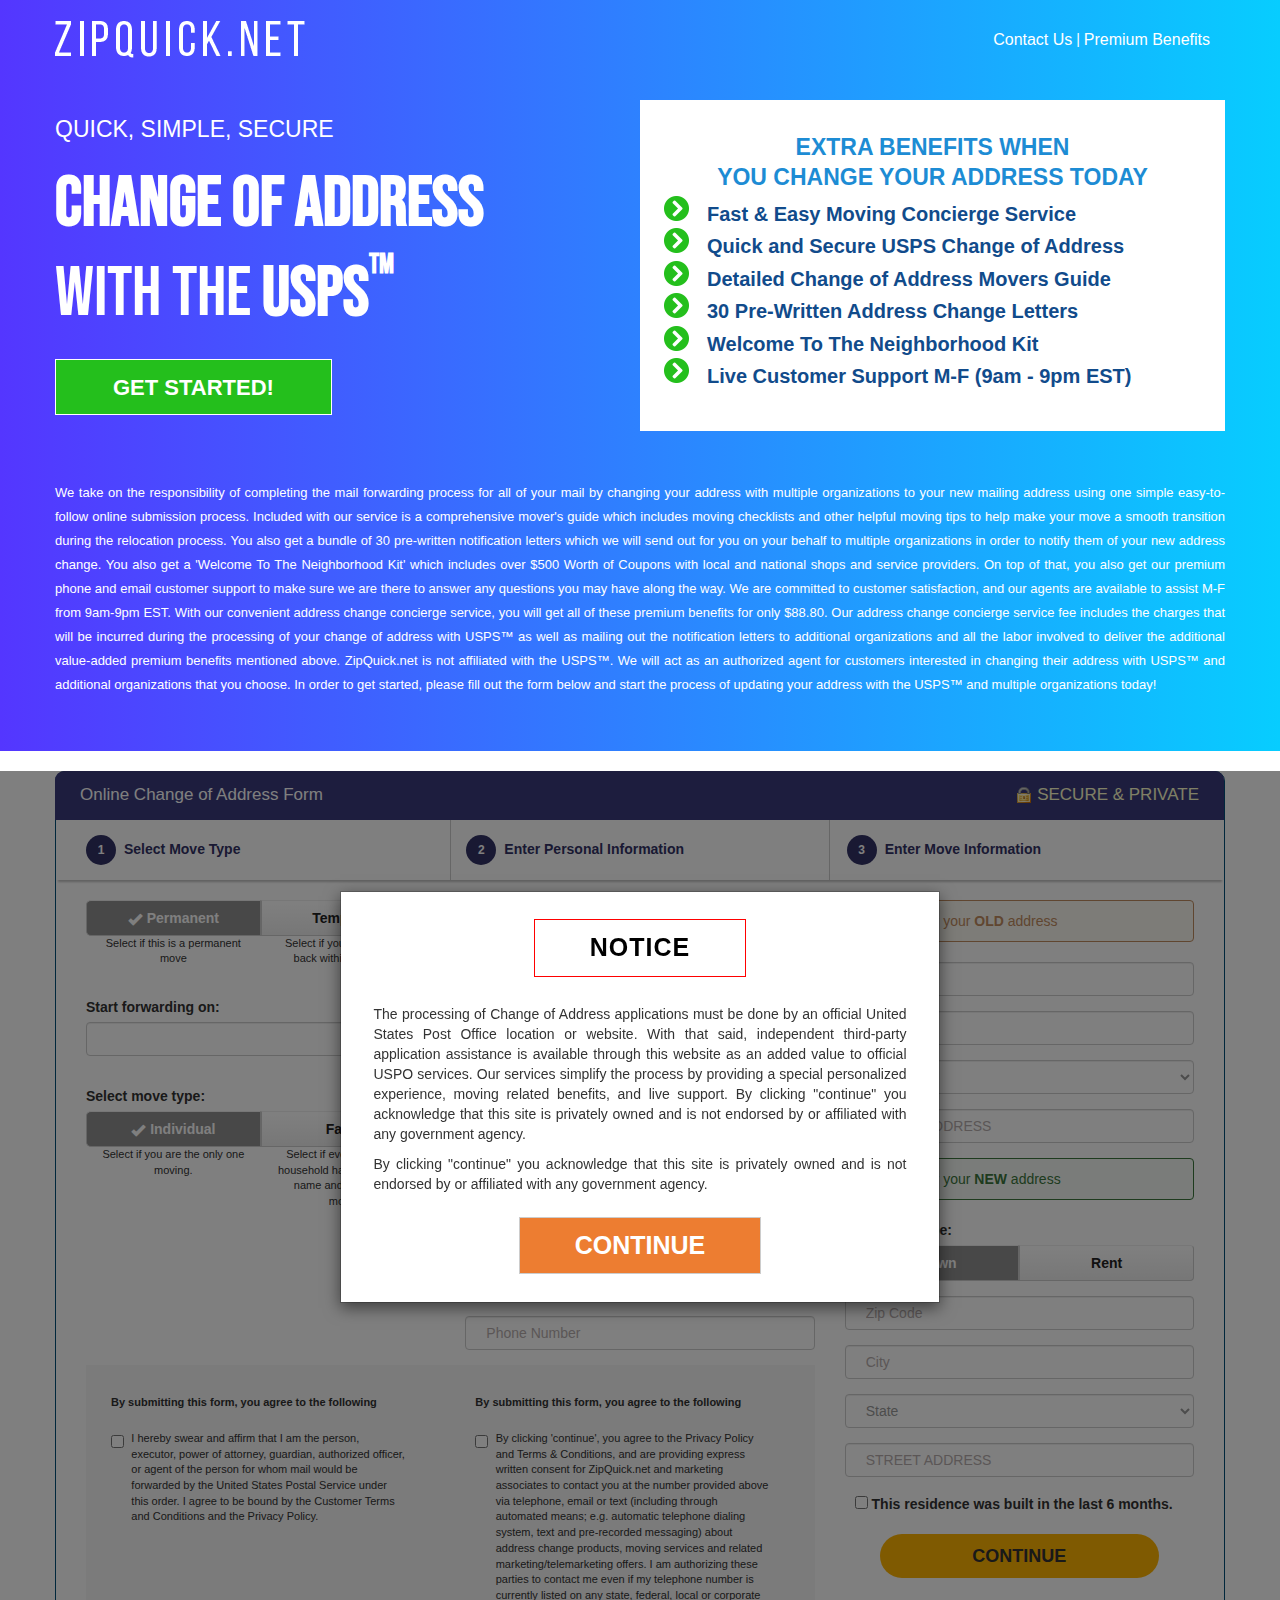
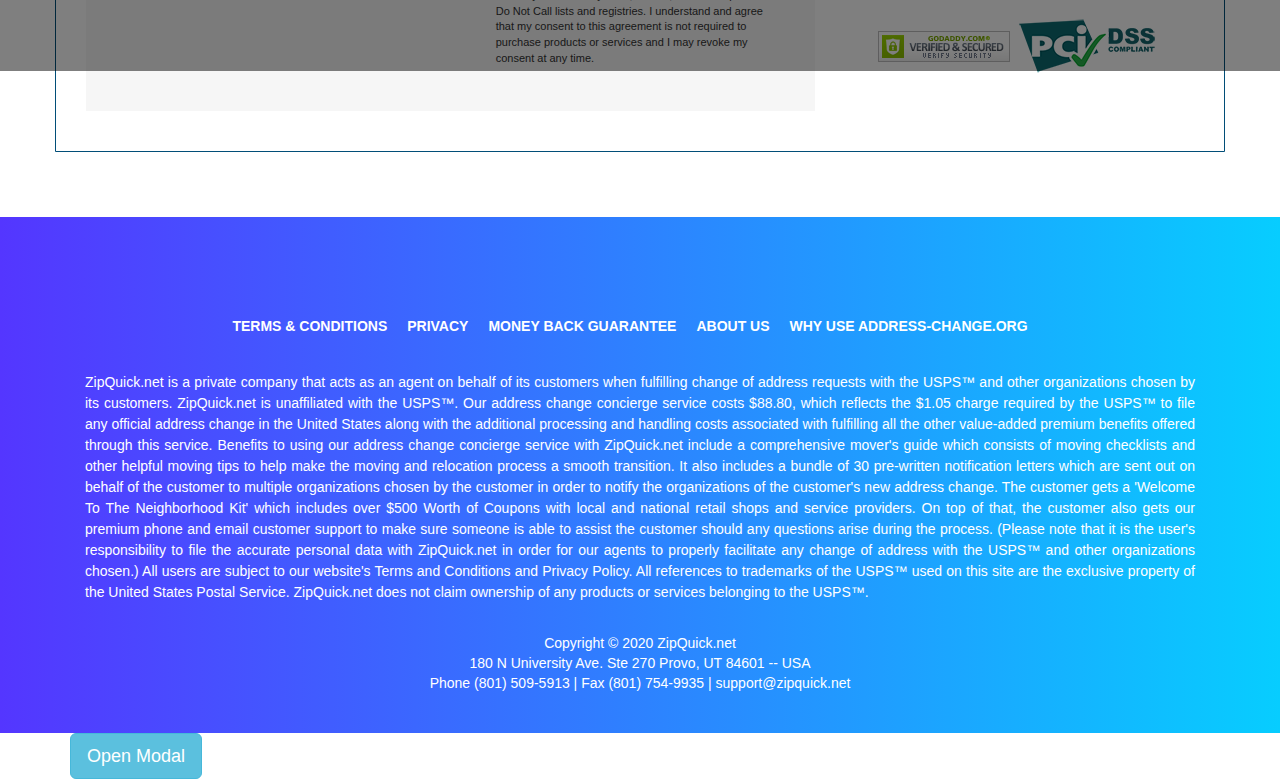
<file: index.html>
<!DOCTYPE html>
<html lang="en">

    <head>
        <meta charset="UTF-8">
        <meta name="viewport" content="width=device-width, initial-scale=1.0">
        <meta http-equiv="X-UA-Compatible" content="ie=edge">
        <title>Change My Postal Address | Online</title>

        <!-- Latest compiled and minified CSS -->
        <!-- Google_Font -->
        <link href="https://fonts.googleapis.com/css?family=Bebas+Neue&display=swap" rel="stylesheet">
        <link
            rel="stylesheet"
            href="https://maxcdn.bootstrapcdn.com/bootstrap/3.3.7/css/bootstrap.min.css">
        <link rel="stylesheet" href="css/datepicker.min.css">
        <link rel="stylesheet" href="css/font-awesome/css/font-awesome.min.css">
        <link rel="stylesheet" type="text/css" href="css/form.css">
        <link href="css/suggestion.css" rel="stylesheet">
        <link href="css/style.css" rel="stylesheet">
    </head>

    <body>
        <div class="container">
            <div
                class="modal fade"
                id="myModal"
                role="dialog"
                aria-hidden="true"
                style="display: none;">
                <div class="modal-dialog">
                    <div class="modal-content">
                        <div class="modal-header modalCustomHeader">

                            <h4 class="modal-title modalCustomTitle hidden-xs">
                                NOTICE
                            </h4>
                        </div>
                        <div class="modal-body">
                            <p>The processing of Change of Address applications must be done by an official United States Post Office location or website. With that said, independent third-party application assistance is available through this website as an added value to official USPO services. Our services simplify the process by providing a special personalized experience, moving related benefits, and live support.

                                By clicking "continue" you acknowledge that this site is privately owned and is not endorsed by or affiliated with any government agency.
                            </p>

                            <p>By clicking "continue" you acknowledge that this site is privately owned and
                                is not endorsed by or affiliated with any government agency.</p>
                        </div>
                        <div class="modal-footer footerCustomModal">
                            <button
                                type="button"
                                class="btn btn-default footerCustomButton"
                                data-dismiss="modal">CONTINUE</button>
                        </div>
                    </div>

                </div>
            </div>
        </div>
        <div class="container">
            <div class="modal fade" id="familyMovingModal" role="dialog">
                <div class="modal-dialog">

                    <div class="modal-content">
                        <div class="modal-header modalCustomHeader">

                            <h4 class="modal-title modalCustomTitle hidden-xs">
                                Based on your responses...
                            </h4>
                        </div>
                        <div class="modal-body">
                            <p class="same-last-Name">A Family move is only required when more than one
                                person, with the same last name, is moving from the address. Anyone with a
                                different last name must file an Individual Change-of-Address.</p>
                            <p class="last-name-remaining">A Family move will forward all mail associated
                                with this last name. Based on your response, an Individual Change-of-Address
                                must be done for each person moving to ensure the mail of the person remaining
                                is unaffected by this Change-of-Address.</p>
                        </div>
                        <div class="modal-footer footerCustomModal">
                            <button
                                type="button"
                                class="btn btn-default footerCustomButton"
                                data-dismiss="modal">CONTINUE</button>
                        </div>
                    </div>

                </div>
            </div>
        </div>

        <div class="top-bg">
            <header>
                <div class="container">
                    <div class="logo row">
                        <div class="col-xs-7 nopad-left">
                            <a href="#"><img src="img/logo.png" class="img-responsive"></a>
                        </div>
                        <div class="col-sm-5 hidden-xs">
                            <div class="text-right top-links">
                                <a href="contact.html" class="btn btn-sm">Contact Us</a>
                                |
                                <a href="benefits.html" class="btn btn-sm">Premium Benefits</a>
                            </div>
                        </div>
                    </div>
                </div>

                <div class="container hidden-sm hidden-md hidden-lg">
                    <div class="col-md-12 mobile-coa-disclaimer">
                        <p class="text-center">QUICK, SIMPLE, SECURE<br>
                            <span  style="color: #fff;  font-family: 'Bebas Neue', cursive; font-size: 24px;">
                                <strong>Change Of Address</strong>
                                with the
                                <strong>USPS<sup>TM</sup></strong></span></p>
                    </div>
                </div>

            </header>
            <div class="container">
                <div class="top hidden-xs hidden-sm">
                    <div class="row">
                        <div class="col-md-6 nopadleft">
                            <h3 class="baby-blue subheader">QUICK, SIMPLE, SECURE</h3>
                            <h1 class="address-change-header">
                                <strong>Change Of Address</strong><br>
                                with the
                                <strong>USPS<sup>TM</sup>
                                </strong>
                            </h1>
                            <a href="#" class="btn btn-primary btn-lg heading_btn">
                                <span class="top-button-left">Get Started!</a>
                            </div>
                            <div id="assistantBenefits" class="col-md-6" style="padding: 30px; background-color: #fff;">
                                <h3 class="baby-blue" style="color: #1d8cd4; text-align: center;">
                                    <strong>EXTRA BENEFITS WHEN</strong>
                                </h3>
                                <h3 style="color: #1d8cd4 !important; text-align: center;">
                                    <strong>YOU CHANGE YOUR ADDRESS TODAY</strong>
                                </h3>
                                <ul>

                                    <li>Fast & Easy Moving Concierge Service</li>
                                    <li>Quick and Secure USPS Change of Address</li>
                                    <li>Detailed Change of Address Movers Guide</li>
                                    <li>30 Pre-Written Address Change Letters</li>
                                    <li>Welcome To The Neighborhood Kit</li>
                                    <li>Live Customer Support M-F (9am - 9pm EST)</li>
                                </ul>
                            </div>

                            <div class="col-sm-12 disclaimer hidden-xs hidden-sm clearfix">
                                <p>
                                    We take on the responsibility of completing the mail forwarding
                                 process for all of your mail by changing your address with multiple
                                  organizations to your new mailing address using one simple
                                   easy-to-follow online submission process. Included with our
                                    service is a comprehensive mover's guide which includes moving 
                                    checklists and other helpful moving tips to help make your move a 
                                    smooth transition during the relocation process. You also get a bundle
                                     of 30 pre-written notification letters which we will send out for you
                                      on your behalf to multiple organizations in order to notify them of your
                                       new address change. You also get a 'Welcome To The Neighborhood Kit' 
                                       which includes over $500 Worth of Coupons with local and national shops
                                        and service providers. On top of that, you also get our premium phone and
                                         email customer support to make sure we are there to answer any questions you may
                                          have along the way. We are committed to customer satisfaction, 
                                          and our agents are available to assist M-F from 9am-9pm EST.
                                           With our convenient address change concierge service, you will get all of these premium benefits 
                                           for only $88.80. Our address change concierge service fee includes the charges that will be
                                            incurred during the processing of your change of address with USPS™ as well as mailing out 
                                            the notification letters to additional organizations and all the labor involved to deliver the 
                                            additional value-added premium benefits mentioned above. ZipQuick.net is 
                                            not affiliated with the USPS™. We will act as an authorized agent 
                                            for customers interested in changing their address with USPS™ 
                                            and additional organizations that you choose. In order to 
                                            get started, please fill out the form below and start the process of 
                                            updating your address with the USPS™ and multiple organizations today!
                                </p>
                            </div>
                        </div>
                    </div>
                </div>
            </div>
            <div class="content container">
                <div id="forms" class="">
                    <div class="row"></div>
                    <!-- FORM -->
                    <div id="CTA"></div>
                    <div class="row">
                        <div class="col-sm-12 form-wrapper">
                            <h3 class="hidden-xs">
                                Online Change of Address Form
                                <span class="text-right" style="float:right!important; color:#FFFFCC;">
                                    <img src="img/lock.png">
                                    SECURE &amp; PRIVATE
                                </span>
                            </h3>
                            <div class="steps hidden-xs row full-width nav-container">
                                <ul class="nav-justified display-flex">
                                    <li>
                                        <span class="badge">1</span>Select Move Type</li>
                                    <li>
                                        <span class="badge">2</span>Enter Personal Information</li>
                                    <li>
                                        <span class="badge">3</span>Enter Move Information</li>
                                </ul>
                            </div>

                            <div class="mobile-nav visible-xs">
                                <ul class="mobile-nav-steps text-center">
                                    <li>
                                        <a href="#" class="stepToggle shColumn1 active" data-order="1" toggle-data="shColumn1">Step 1</a>
                                    </li>
                                    <li>
                                        <a href="#" class="stepToggle shColumn2" data-order="2" toggle-data="shColumn2">Step 2</a>
                                    </li>
                                    <li>
                                        <a href="#" class="stepToggle shColumn3" data-order="3" toggle-data="shColumn3">Step 3</a>
                                    </li>
                                    <li>
                                        <a href="#" class="stepToggle shColumn4" data-order="4" toggle-data="shColumn4">Step 4</a>
                                    </li>
                                    <li>
                                        <a href="#" class="stepToggle shColumn5" data-order="5" toggle-data="shColumn5">Step 5</a>
                                    </li>
                                </ul>
                                <hr>
                            </div>

                            <form id="form" action="#">
                                <input value="01" name="_PAGENUM_" type="hidden">
                                <input value="main.html" name="_FORM_" type="hidden">
                                <div
                                    class="fieldset col-sm-4 equalHeights visible-lg visible-md visible-sm visible-xs"
                                    id="shColumn1">

                                    <div class="form-group row">
                                        <label
                                            for="moveType"
                                            class=" col-md-12 col-lg-12 control-label text-left hidden-lg">
                                            Is this move permanent or temporary?
                                        </label>
                                        <div class="col-md-12 col-lg-12">
                                            <div class="input-group">
                                                <div id="radioBtn" class=" fullwidth btn-group moveType col-md-12 nopadding">
                                                    <div class="hidden">
                                                        <a
                                                            class="btn btn-primary btn-md active hidden-lg"
                                                            data-toggle="moveType"
                                                            data-title="Permanent">
                                                            Permanent
                                                        </a>
                                                        <a
                                                            class="btn btn-primary btn-md notActive hidden-lg last"
                                                            data-toggle="moveType"
                                                            data-title="Temporary">
                                                            Temporary
                                                        </a>
                                                    </div>
                                                    <div class="clear"></div>
                                                    <div>
                                                        <div class="radioWrap active" data-title="Permanent" data-toggle="moveType">
                                                            <span class="check-icon glyphicon glyphicon-ok" arial-hidden="true"></span>
                                                            <label>
                                                                <input
                                                                    id="permanent"
                                                                    type="radio"
                                                                    class="removeBeforeSubmit"
                                                                    name="toggleMoveType"
                                                                    data-toggle="moveType"
                                                                    data-title="Permanent"
                                                                    checked="">
                                                                Permanent
                                                            </label>
                                                            <span
                                                                class="glyphicon glyphicon-info-sign"
                                                                data-toggle="tooltip"
                                                                data-placement="top"
                                                                title="Select Permanent if you have no plans to move back to your old address. (Most moves are permanent)"></span>
                                                        </div>

                                                        <div
                                                            class="radioWrap col-md-6 last"
                                                            data-title="Temporary"
                                                            data-toggle="moveType">
                                                            <label>
                                                                <input
                                                                    id="temporary"
                                                                    type="radio"
                                                                    class="removeBeforeSubmit"
                                                                    name="toggleMoveType"
                                                                    data-toggle="moveType"
                                                                    data-title="Temporary">
                                                                Temporary
                                                            </label>
                                                            <span
                                                                class="glyphicon glyphicon-info-sign"
                                                                data-toggle="tooltip"
                                                                data-placement="top"
                                                                title=""
                                                                data-original-title="Select Temporary if you plan to move back to your old address after 2 weeks or within 6 months of the forwarding date."></span>

                                                        </div>
                                                        <span class="description col-sm-6 text-center hidden-xs hidden-sm">Select if this is a permanent move</span>
                                                        <span class="description col-sm-6 text-center hidden-xs hidden-sm">Select if you plan to move back within 12 months</span>
                                                    </div>

                                                </div>

                                                <input
                                                    class="required alwaysValidate"
                                                    type="hidden"
                                                    name="moving_time"
                                                    id="moveType"
                                                    value="Permanent"
                                                    date-error="You must specify if the move is permanent or temporary">
                                            </div>
                                        </div>
                                    </div>

                                    <div class="form-group row space">
                                        <label for="moveType" class="col-md-12 col-lg-12 control-label text-left">
                                            Start forwarding on:
                                        </label>
                                        <div class="col-md-12 col-lg-12">
                                            <div class="input-group uspsForwardStop">
                                                <div class="calender">
                                                    <input
                                                        class="form-control"
                                                        data-toggle="datepicker"
                                                        autocomplete="off"
                                                        id="start_forwarding_date">
                                                    <span id="date_selector_1">
                                                        <i class="fa fa-calendar"></i>
                                                    </span>
                                                </div>
                                            </div>
                                        </div>
                                    </div>

                                    <div id="hiddenTempDate" class="form-group row">
                                        <label for="moveType" class="col-md-12 col-lg-12 control-label text-left">
                                            End forwarding on:
                                        </label>
                                        <div class="col-md-12 col-lg-12">
                                            <div class="input-group uspsForwardStop">
                                                <div class="calender">
                                                    <input
                                                        class="form-control"
                                                        data-toggle="datepicker"
                                                        autocomplete="off"
                                                        id="end_forwarding_date">
                                                    <span id="date_selector_2">
                                                        <i class="fa fa-calendar"></i>
                                                    </span>
                                                </div>
                                            </div>
                                        </div>
                                    </div>

                                    <div class="visible-lg visible-md header">
                                        <h3>
                                            Move Type
                                        </h3>
                                    </div>

                                    <div class="form-group row">
                                        <label for="moveTypeData" class="col-md-12 col-lg-12 control-label text-left">
                                            Select move type:
                                        </label>
                                        <div class="col-md-12 col-lg-12">
                                            <div class="input-group">
                                                <div id="radioBtn" class=" fullwidth btn-group three movingType">
                                                    <div class="hidden">
                                                        <a
                                                            class="btn btn-primary btn-md active hidden-lg"
                                                            data-toggle="moveTypeData"
                                                            data-title="Individual">
                                                            Individual
                                                        </a>
                                                        <a
                                                            class="btn btn-primary btn-md notActive hidden-lg"
                                                            data-toggle="moveTypeData"
                                                            data-title="Family">
                                                            Family
                                                        </a>
                                                        <a
                                                            id="businessMobileBtn"
                                                            class="btn btn-primary btn-md notActive hidden-lg last"
                                                            data-toggle="moveTypeData"
                                                            data-title="Business">
                                                            Business
                                                        </a>
                                                    </div>
                                                    <div class="clear"></div>
                                                    <div class="">
                                                        <div class="radioWrap active" data-title="Individual">
                                                            <span class="check-icon glyphicon glyphicon-ok" arial-hidden="true"></span>
                                                            <label>
                                                                <input
                                                                    id="individual"
                                                                    type="radio"
                                                                    name="toggleMoveType2"
                                                                    class="removeBeforeSubmit"
                                                                    data-toggle="moveTypeData"
                                                                    data-title="Individual"
                                                                    checked="">
                                                                Individual
                                                            </label>
                                                            <span
                                                                class="glyphicon glyphicon-info-sign"
                                                                data-toggle="tooltip"
                                                                data-placement="top"
                                                                title=""
                                                                data-original-title="Select Individual if you are the only one moving. You will need to repeat the Change of Address Process for each name if: you receive mail by more than one name (maiden name, married name, or nickname), some members of your family with the same last name are moving but others are staying, or if some members of your family are moving but they have different last names."></span>

                                                        </div>

                                                        <div class="radioWrap col-md-6 last" data-title="Family">
                                                            <label>
                                                                <input
                                                                    id="family"
                                                                    type="radio"
                                                                    name="toggleMoveType2"
                                                                    class="removeBeforeSubmit"
                                                                    data-toggle="moveTypeData"
                                                                    data-title="Family"
                                                                    onclick="Javascript:toggleMovingStatus(this);">
                                                                Family
                                                            </label>
                                                            <span
                                                                class="glyphicon glyphicon-info-sign"
                                                                data-toggle="tooltip"
                                                                data-placement="top"
                                                                title="Select Family if everyone in your household has the same last name and everyone is moving to the same new address."></span>

                                                        </div>
                                                        <span class="description col-sm-6 text-center hidden-xs hidden-sm">
                                                            Select if you are the only one moving.
                                                        </span>
                                                        <span class="description col-sm-6 text-center hidden-xs hidden-sm">
                                                            Select if everyone in your household has the same last name and everyone is
                                                            moving.
                                                        </span>

                                                    </div>
                                                </div>
                                                <input
                                                    class="required"
                                                    type="hidden"
                                                    name="moving_type"
                                                    id="moveTypeData"
                                                    value="Individual"
                                                    data-error="You must select a move type">
                                            </div>
                                        </div>

                                        <div id="familyMovingRadios" class="hidden col-md-12 col-lg-12">
                                            <div class="form-group space">
                                                <label for="sameLastNameAddress" class="control-label text-left">
                                                    Do all individuals moving from this address share the same last name?
                                                </label>
                                                <div class="input-group">
                                                    <div id="radioBtn" class="fullwidth btn-group familyQuestions">
                                                        <div class="hidden">
                                                            <a
                                                                class="btn btn-primary btn-md active hidden-lg"
                                                                data-toggle="sameLastNameAddress"
                                                                data-title="yes">
                                                                Yes
                                                            </a>
                                                            <a
                                                                class="btn btn-primary btn-md notActive hidden-lg last"
                                                                data-toggle="sameLastNameAddress"
                                                                data-title="no">
                                                                No
                                                            </a>
                                                        </div>

                                                        <div class="">
                                                            <div
                                                                class="radioWrap active"
                                                                data-toggle="sameLastNameAddress"
                                                                data-title="yes">
                                                                <span class="check-icon glyphicon glyphicon-ok" arial-hidden="true"></span>
                                                                <label>
                                                                    <input
                                                                        type="radio"
                                                                        id="own"
                                                                        name="sameLastNameAddress"
                                                                        class="removeBeforeSubmit"
                                                                        data-toggle="sameLastNameAddress"
                                                                        data-title="yes"
                                                                        checked="">
                                                                    Yes
                                                                </label>
                                                                <span class="description"></span>
                                                            </div>
                                                            <div class="radioWrap last" data-toggle="sameLastNameAddress" data-title="no">
                                                                <label>
                                                                    <input
                                                                        type="radio"
                                                                        name="sameLastNameAddress"
                                                                        class="removeBeforeSubmit"
                                                                        data-toggle="sameLastNameAddress"
                                                                        data-title="no">
                                                                    No
                                                                </label>
                                                            </div>

                                                        </div>
                                                    </div>
                                                    <input
                                                        class="required"
                                                        type="hidden"
                                                        name="same_last_name_address"
                                                        id="sameLastNameAddress"
                                                        value="yes">
                                                </div>
                                            </div>

                                            <div class="form-group space">
                                                <label for="lastNameRemaining" class="control-label text-left">
                                                    Is anyone with the same last name remaining at the address?
                                                </label>
                                                <div class="input-group">
                                                    <div id="radioBtn" class="fullwidth btn-group familyQuestions">
                                                        <div class="hidden">
                                                            <a
                                                                class="btn btn-primary btn-md notActive hidden-lg"
                                                                data-toggle="lastNameRemaining"
                                                                data-title="yes">
                                                                Yes
                                                            </a>
                                                            <a
                                                                class="btn btn-primary btn-md active hidden-lg last"
                                                                data-toggle="lastNameRemaining"
                                                                data-title="no">
                                                                No
                                                            </a>
                                                        </div>

                                                        <div class="">
                                                            <div class="radioWrap" data-toggle="lastNameRemaining" data-title="yes">
                                                                <label>
                                                                    <input
                                                                        type="radio"
                                                                        id="own"
                                                                        name="lastNameRemaining"
                                                                        class="removeBeforeSubmit"
                                                                        data-toggle="lastNameRemaining"
                                                                        data-title="yes">
                                                                    Yes
                                                                </label>
                                                                <span class="description"></span>
                                                            </div>
                                                            <div
                                                                class="radioWrap last active"
                                                                data-toggle="lastNameRemaining"
                                                                data-title="no">
                                                                <span class="check-icon glyphicon glyphicon-ok" arial-hidden="true"></span>
                                                                <label>
                                                                    <input
                                                                        type="radio"
                                                                        name="lastNameRemaining"
                                                                        class="removeBeforeSubmit"
                                                                        data-toggle="lastNameRemaining"
                                                                        data-title="no"
                                                                        checked="">
                                                                    No
                                                                </label>
                                                            </div>

                                                        </div>
                                                    </div>
                                                    <input
                                                        class="required"
                                                        type="hidden"
                                                        name="last_name_remaining"
                                                        id="lastNameRemaining"
                                                        value="no">
                                                </div>
                                            </div>
                                        </div>
                                    </div>

                                    <div
                                        id="showbusinessname"
                                        style="display:none"
                                        class="form-group bussinessName">
                                        <label for="businessName" class="control-label text-left">
                                            If business, please enter business name below:
                                        </label>
                                        <input
                                            type="text"
                                            class="form-control border required"
                                            name="businessName"
                                            placeholder="Business Name">
                                    </div>
                                    <br class="visible-xs">
                                    <button
                                        type="button"
                                        class="btn-block btn btn-success nextBtn btn-lg visible-xs">
                                        CONTINUE
                                    </button>

                                    <div
                                        class="box-gray-tc hidden-xs"
                                        style="top: 126px; position: relative; min-height: 335px;">

                                        <p class="description hidden-xs">
                                            <strong>
                                                By submitting this form, you agree to the following
                                            </strong>
                                        </p>
                                        <div class="row hidden-xs terms-box">
                                            <div class="col-xs-1 agreeTerms1">
                                                <input
                                                    class="required agree1 terms"
                                                    id="agree_authorization_1"
                                                    type="checkbox"
                                                    name="agree_authorization_1"
                                                    data-error="You must agree to all terms and conditions"
                                                    onchange="checkTwin(this);">
                                            </div>
                                            <div class="col-xs-10 description">
                                                I hereby swear and affirm that I am the person, executor, power of attorney, guardian, authorized officer, or agent of the person for whom mail would be forwarded by the United States Postal Service under this order. I agree to be bound by the Customer Terms and Conditions and the Privacy Policy.
                                            </div>
                                        </div>
                                    </div>

                                </div>
                                <div
                                    class="fieldset col-sm-4 equalHeights visible-lg visible-md visible-sm hidden-xs"
                                    id="shColumn2">
                                    <div class="form-group row">
                                        <label
                                            class="col-md-12 col-lg-12 control-label text-left visible-xs visible-sm">
                                            Enter your personal information:
                                        </label>
                                        <div class="col-md-12 col-lg-12">
                                            <div class="input-group">
                                                <div id="radioBtn" class=" fullwidth btn-group prefixName">
                                                    <div class="hidden">
                                                        <a
                                                            class="btn btn-primary btn-md active hidden-lg"
                                                            data-toggle="gender"
                                                            data-title="M">
                                                            Mr.
                                                        </a>
                                                        <a
                                                            class="btn btn-primary btn-md notActive hidden-lg last"
                                                            data-toggle="gender"
                                                            data-title="F">
                                                            Mrs./Ms./Miss.
                                                        </a>
                                                    </div>

                                                    <div class="">

                                                        <div class="radioWrap active">
                                                            <span class="check-icon glyphicon glyphicon-ok" arial-hidden="true"></span>
                                                            <label>
                                                                <input
                                                                    id="male"
                                                                    type="radio"
                                                                    name="toggleGender"
                                                                    class="removeBeforeSubmit"
                                                                    data-toggle="gender"
                                                                    data-title="M"
                                                                    checked="">
                                                                Mr.
                                                            </label>
                                                            <span class="description"></span>
                                                        </div>
                                                        <div class="radioWrap last">
                                                            <label>
                                                                <input
                                                                    id="female"
                                                                    type="radio"
                                                                    name="toggleGender"
                                                                    class="removeBeforeSubmit"
                                                                    data-toggle="gender"
                                                                    data-title="F"
                                                                    checked="checked">
                                                                Mrs./Ms./Miss.
                                                            </label>
                                                        </div>

                                                    </div>
                                                </div>
                                                <input
                                                    class="required"
                                                    type="hidden"
                                                    value=""
                                                    name="gender"
                                                    id="gender"
                                                    data-error="You must specify your gender">
                                            </div>
                                        </div>
                                    </div>
                                    <div class="form-group firstName">

                                        <label for="first_name" class="hidden-label">
                                            First Name
                                        </label>
                                        <input
                                            type="text"
                                            class="form-control border required"
                                            id="first_name"
                                            name="first_name"
                                            placeholder="First Name"
                                            data-type="first_name"
                                            data-error="Please enter your first name"
                                            autocomplete="nope">
                                    </div>
                                    <div class="form-group middleName">
                                        <label for="middle_name" class="hidden-label">
                                            Middle Name
                                        </label>
                                        <input
                                            type="text"
                                            class="form-control border"
                                            id="middle_name"
                                            name="middle_name"
                                            placeholder="Middle Name"
                                            data-type="middle_name"  autocomplete="nope">
                                    </div>
                                    <div class="form-group lastName">
                                        <label for="last_name" class="hidden-label">
                                            Last Name
                                        </label>
                                        <input
                                            type="text"
                                            class="form-control border required"
                                            id="last_name"
                                            name="last_name"
                                            placeholder="Last name"
                                            data-type="last_name"
                                            data-error="Please enter your last name"
                                            autocomplete="nope">
                                    </div>
                                    <p class="description gray-box-info">
                                        <strong>Confirm your email address</strong>
                                        (Your Change of Address Confirmation will be e-mailed to the below e-mail
                                        address.)
                                    </p>
                                    <div class="form-group emailAddress">
                                        <label for="email" class="hidden-label">
                                            Email Address
                                        </label>
                                        <input
                                            type="text"
                                            class="form-control border required"
                                            id="email"
                                            name="email"
                                            placeholder="Email Address"
                                            data-type="email" autocomplete="nope">
                                    </div>
                                    <div class="form-group emailAddressConfirm">
                                        <label for="emailConfirm" class="hidden-label">
                                            Email Address Confirm
                                        </label>
                                        <input
                                            type="text"
                                            class="form-control border required"
                                            id="emailConfirm"
                                            name="emailConfirm"
                                            placeholder="Confirm Email Address"
                                            data-type="email-confirm" autocomplete="nope">
                                    </div>
                                    <p class="description hidden-xs hidden-sm">
                                        We will email your information to the email address. We respect your privacy and will never share your email address with any unauthorized third parties.
                                    </p>
                                    <div class="form-group phoneNumber">
                                        <label for="phone_1" class="hidden-label">
                                            Phone Number
                                        </label>
                                        <input
                                            type="tel"
                                            class="form-control border required"
                                            id="phone_1"
                                            name="phone_1"
                                            maxlength="12"
                                            placeholder="Phone Number"
                                            data-type="phone" autocomplete="nope">
                                    </div>

                                    <div class="box-gray-tc no-position-fix hidden-xs" style="top: 0px;">

                                        <p class="description hidden-xs">
                                            <strong>
                                                By submitting this form, you agree to the following
                                            </strong>
                                        </p>

                                        <div class="row hidden-xs terms-box">
                                            <div class="col-xs-1 agreeTerms2">
                                                <input
                                                    class="required agree2 terms"
                                                    id="agree_authorization_2"
                                                    type="checkbox"
                                                    name="agree_authorization_2"
                                                    data-error="You must agree to all terms and conditions"
                                                    onchange="checkTwin(this);">
                                            </div>
                                            <div class="col-xs-10 description" style="margin-bottom: 15px;">
                                                By clicking 'continue', you agree to the Privacy Policy and Terms & Conditions, and are providing express written consent for ZipQuick.net and marketing associates to contact you at the number provided above via telephone, email or text (including through automated means; e.g. automatic telephone dialing system, text and pre-recorded messaging) about address change products, moving services and related marketing/telemarketing offers. I am authorizing these parties to contact me even if my telephone number is currently listed on any state, federal, local or corporate Do Not Call lists and registries. I understand and agree that my consent to this agreement is not required to purchase products or services and I may revoke my consent at any time.
                                            </div>
                                        </div>
                                    </div>

                                    <br>
                                    <button
                                        type="button"
                                        class="btn-block btn btn-success nextBtn btn-lg visible-xs">
                                        CONTINUE
                                    </button>
                                </div>

                                 <!-- Old Address -->
                                <div
                                    class="fieldset col-sm-4 last equalHeights visible-lg visible-md visible-sm hidden-xs"
                                    id="shColumn3">
                                    <div class="alert alert-blue" role="alert">
                                        Please enter your
                                        <strong>
                                            OLD
                                        </strong>
                                        address
                                    </div>

                                    <div class="form-group row">
                                        <div class="col-xs-12 col-sm-12">
                                            <input
                                                type="tel"
                                                autocomplete="disabled"
                                                class="search-input border zip_1 required old_zip_code"
                                                name="zip_1"
                                                id="zip_1"
                                                maxlength="5"
                                                pattern="[0-9]*"
                                                placeholder="Zip Code"
                                                data-type="zip"
                                                aria-describedby="zip_1"
                                                aria-invalid="This field cannot be empty">
                                            
                                        </div>
                                    </div>

                                    <div class="form-group row">
                                        <div class="col-xs-12 col-sm-12">
                                            <input
                                                type="text"
                                                class="form-control border required old_city"
                                                name="city_1"
                                                id="city_1"
                                                placeholder="City"
                                                data-error="Please provide a city" autocomplete="nope">
                                        </div>
                                    </div>

                                    <div class="form-group row">
                                        <div class="col-xs-12 col-sm-12">
                                            <select
                                                id="state_1"
                                                name="state_1"
                                                class="border state_1 required old_state"
                                                data-error="Please select a state">
                                                <option value="" selected="">State</option>
                                                <option value="AK">Alaska (AK)</option>
                                                <option value="AL">Alabama (AL)</option>
                                                <option value="AR">Arkansas (AR)</option>
                                                <option value="AZ">Arizona (AZ)</option>
                                                <option value="CA">California (CA)</option>
                                            </select>
                                        </div>
                                    </div>

                                    <div class="form-group row">
                                        <div class="streetAddress col-xs-12 col-sm-12">
                                            <input
                                                type="text"
                                                class="form-control border required old_street_address"
                                                data-addr="mismatch"
                                                id="address_1"
                                                name="address_1"
                                                placeholder="Street Address"
                                                data-error="Please enter your street address"
                                                autocomplete="nope"
                                                style="text-transform: uppercase"
                                                data-search="true"
                                                double-checked="false">
                                                
                                        </div>
                                    </div>


                                    <!-- New Address -->
                                    <div class="newaddress hidden-xs">
                                        <div class="new_address-desktop">
                                            <div class="alert alert-success" role="alert">
                                                Please enter your
                                                <strong>
                                                    NEW
                                                </strong>
                                                address
                                            </div>
                                            <div class="form-group row">
                                                <label for="residenceType" class="col-md-12 col-lg-12 control-label text-left">
                                                    Residence type:
                                                </label>
                                                <div class="col-md-12 col-lg-12">
                                                    <div class="input-group">
                                                        <div id="radioBtn" class=" fullwidth btn-group residenceStatus">
                                                            <div class="hidden">
                                                                <a
                                                                    class="btn btn-primary btn-md active hidden-lg"
                                                                    data-toggle="residenceType"
                                                                    data-title="Own">
                                                                    Own
                                                                </a>
                                                                <a
                                                                    class="btn btn-primary btn-md notActive hidden-lg last"
                                                                    data-toggle="residenceType"
                                                                    data-title="Rent">
                                                                    Rent
                                                                </a>
                                                            </div>
    
                                                            <div class="">
                                                                <div class="radioWrap active">
                                                                    <span class="check-icon glyphicon glyphicon-ok" arial-hidden="true"></span>
                                                                    <label>
                                                                        <input
                                                                            type="radio"
                                                                            id="own"
                                                                            name="toggleMoveType3"
                                                                            class="removeBeforeSubmit"
                                                                            data-toggle="residenceType"
                                                                            data-title="Own">
                                                                        Own
                                                                    </label>
                                                                    <span class="description"></span>
                                                                </div>
                                                                <div class="radioWrap last">
                                                                    <label>
                                                                        <input
                                                                            type="radio"
                                                                            name="toggleMoveType3"
                                                                            class="removeBeforeSubmit"
                                                                            data-toggle="residenceType"
                                                                            data-title="Rent">
                                                                        Rent
                                                                    </label>
                                                                </div>
    
                                                            </div>
                                                        </div>
                                                        <input
                                                            class="required"
                                                            type="hidden"
                                                            name="residence_status"
                                                            id="residenceType"
                                                            value="Own"
                                                            data-error="You must specify your residential status">
                                                    </div>
                                                </div>
                                            </div>
    
                                            <div class="form-group row">
                                                <div class="col-xs-12 col-sm-12">
                                                    <input
                                                        type="tel"
                                                        autocomplete="nope"
                                                        class="search-input border zip_2 required new_zip_code"
                                                        name="zip_2"
                                                        id="zip_2"
                                                        maxlength="5"
                                                        pattern="[0-9]*"
                                                        placeholder="Zip Code"
                                                        data-type="zip"
                                                        aria-describedby="zip_2"
                                                        aria-invalid="This field cannot be empty">
                                                    
                                                </div>
                                            </div>
                                            <div class="form-group row">
                                                <div class="col-xs-12 col-sm-12">
                                                    <input
                                                        type="text"
                                                        class="form-control border city_2 required new_city"
                                                        name="city_2"
                                                        id="city_2"
                                                        placeholder="City"
                                                        data-error="Please provide a city" autocomplete="nope">
                                                </div>
                                            </div>
    
                                            <div class="form-group row">
                                                <div class="col-xs-12 col-sm-12">
                                                    <select
                                                        id="state_2"
                                                        name="state_2"
                                                        class="border state_2 required new_state"
                                                        data-error="Please select a state">
                                                        <option value="" selected="">State</option>
                                                        <option value="AK">Alaska (AK)</option>
                                                        <option value="AL">Alabama (AL)</option>
                                                        <option value="AR">Arkansas (AR)</option>
                                                        <option value="AZ">Arizona (AZ)</option>
                                                        <option value="CA">California (CA)</option>
                                                        <option value="CO">Colorado (CO)</option>
                                                    </select>
                                                </div>
                                            </div>
    
                                            <div class="form-group row">
                                                <div class="streetAddress col-xs-12 col-sm-12">
                                                    <input
                                                        type="text"
                                                        class="form-control border required new_street_address"
                                                        data-addr="mismatch"
                                                        id="address_2"
                                                        name="address_1"
                                                        data-search="true"
                                                        placeholder="Street Address"
                                                        autocomplete="nope"
                                                        style="text-transform:uppercase;"
                                                        data-error="Please enter your street address"
                                                        double-checked="false">
                                                        
                                                </div>
                                            </div>
                                            <div class="form-group row">
                                                <div class="col-xs-12 col-sm-12">
                                                    <label for="recent_construction"><input
                                                        type="checkbox"
                                                        name="recent_construction"
                                                        id="recent_construction"
                                                        value="false">
                                                        This residence was built in the last 6 months.</label>
                                                </div>
                                            </div>
                                            <button
                                                type="submit"
                                                class="btn btn-primary btn-lg btn-block hidden-xs finalSubmitDesktop">
                                                CONTINUE
                                            </button>
    
                                            <p class="description term"></p>
                                            <div class="hidden-xs text-center">
                                                <img src="img/badge-godaddy-ssl.jpg">
                                                <img src="img/pci-compliant.png">
                                            </div>
                                        </div>
                                    </div>

                                    <br class="visible-xs">
                                    <button
                                        type="button"
                                        class="btn-block btn btn-success nextBtn btn-lg visible-xs">
                                        CONTINUE
                                    </button>
                                    <div class="clear"></div>
                                </div>


                                <!-- Mobile version new_address -->
                                <div
                                    class="fieldset col-sm-4 hidden-xs last equalHeights hidden-md hidden-lg hidden-sm visible-lg"
                                    id="shColumn4">
                                    <div class="newaddress">
                                        <div class="new_address_mobile">
                                            <div class="alert alert-success" role="alert">
                                                Please enter your
                                                <strong>
                                                    NEW
                                                </strong>
                                                address
                                            </div>
                                            <div class="form-group row">
                                                <label for="residenceType" class="col-md-12 col-lg-12 control-label text-left">
                                                    Residence type:
                                                </label>
                                                <div class="col-md-12 col-lg-12">
                                                    <div class="input-group">
                                                        <div id="radioBtn" class=" fullwidth btn-group residenceStatus">
                                                            <div class="hidden">
                                                                <a
                                                                    class="btn btn-primary btn-md active hidden-lg"
                                                                    data-toggle="residenceType"
                                                                    data-title="Own">
                                                                    Own
                                                                </a>
                                                                <a
                                                                    class="btn btn-primary btn-md notActive hidden-lg last"
                                                                    data-toggle="residenceType"
                                                                    data-title="Rent">
                                                                    Rent
                                                                </a>
                                                            </div>
        
                                                            <div class="">
                                                                <div class="radioWrap active">
                                                                    <span class="check-icon glyphicon glyphicon-ok" arial-hidden="true"></span>
                                                                    <label>
                                                                        <input
                                                                            type="radio"
                                                                            id="own"
                                                                            name="toggleMoveType3"
                                                                            class="removeBeforeSubmit"
                                                                            data-toggle="residenceType"
                                                                            data-title="Own">
                                                                        Own
                                                                    </label>
                                                                    <span class="description"></span>
                                                                </div>
                                                                <div class="radioWrap last">
                                                                    <label>
                                                                        <input
                                                                            type="radio"
                                                                            name="toggleMoveType3"
                                                                            class="removeBeforeSubmit"
                                                                            data-toggle="residenceType"
                                                                            data-title="Rent">
                                                                        Rent
                                                                    </label>
                                                                </div>
        
                                                            </div>
                                                        </div>
                                                        <input
                                                            class="required"
                                                            type="hidden"
                                                            name="residence_status"
                                                            id="residenceType"
                                                            value="Own"
                                                            data-error="You must specify your residential status">
                                                    </div>
                                                </div>
                                            </div>
        
                                            <div class="form-group row">
                                                <div class="col-xs-12 col-sm-12">
                                                    <input
                                                        type="tel"
                                                        autocomplete="nope"
                                                        class="search-input border zip_2 required new_zip_code"
                                                        name="zip_2"
                                                        id="zip_2"
                                                        maxlength="5"
                                                        pattern="[0-9]*"
                                                        placeholder="Zip Code"
                                                        data-type="zip"
                                                        aria-describedby="zip_2"
                                                        aria-invalid="This field cannot be empty">
                                                    
                                                </div>
                                            </div>
                                            <div class="form-group row">
                                                <div class="col-xs-12 col-sm-12">
                                                    <input
                                                        type="text"
                                                        class="form-control border city_2 required new_city"
                                                        name="city_2"
                                                        id="city_2"
                                                        placeholder="City"
                                                        data-error="Please provide a city" autocomplete="nope">
                                                </div>
                                            </div>
        
                                            <div class="form-group row">
                                                <div class="col-xs-12 col-sm-12">
                                                    <select
                                                        id="state_2"
                                                        name="state_2"
                                                        class="border state_2 required new_state"
                                                        data-error="Please select a state">
                                                        <option value="" selected="">State</option>
                                                        <option value="AK">Alaska (AK)</option>
                                                        <option value="AL">Alabama (AL)</option>
                                                        <option value="AR">Arkansas (AR)</option>
                                                        <option value="AZ">Arizona (AZ)</option>
                                                        <option value="CA">California (CA)</option>
                                                        <option value="CO">Colorado (CO)</option>
                                                    </select>
                                                </div>
                                            </div>
        
                                            <div class="form-group row">
                                                <div class="streetAddress col-xs-12 col-sm-12">
                                                    <input
                                                        type="text"
                                                        class="form-control border required new_street_address"
                                                        data-addr="mismatch"
                                                        id="address_2"
                                                        name="address_1"
                                                        data-search="true"
                                                        placeholder="Street Address"
                                                        autocomplete="nope"
                                                        style="text-transform:uppercase;"
                                                        data-error="Please enter your street address">
                                                        
                                                </div>
                                            </div>
                                            <div class="form-group row">
                                                <div class="col-xs-12 col-sm-12">
                                                    <label for="recent_construction"><input
                                                        type="checkbox"
                                                        name="recent_construction"
                                                        id="recent_construction"
                                                        value="false">
                                                        This residence was built in the last 6 months.</label>
                                                </div>
                                            </div>
                                            <button
                                                type="button"
                                                class="btn-block btn btn-success nextBtn btn-lg visible-xs">
                                                CONTINUE
                                            </button>
                                       </div>
                                    </div>
                                </div>

                                <div
                                    class="fieldset hidden-xs col-sm-4  hidden-md hidden-lg hidden-sm visible-lg"
                                    id="shColumn5">
                                    <p class="description">
                                        By submitting the information above, I agree to the Terms and Conditions and
                                        Privacy Policy
                                    </p>
                                    <p class="description">
                                        <strong>
                                            By submitting this form, you agree to the following
                                        </strong>
                                    </p>
                                    <div class="row terms-box">
                                        <div class="col-xs-1">
                                            <input
                                                class="required agree1 terms"
                                                id="agree_authorization_1_mobile"
                                                type="checkbox"
                                                name="agree_authorization_1"
                                                data-error="You must agree to all terms and conditions"
                                                onchange="checkTwin(this);">
                                        </div>
                                        <div class="col-xs-10 description">
                                            <p>
                                                We take on the responsibility of completing the mail forwarding
                                             process for all of your mail by changing your address with multiple
                                              organizations to your new mailing address using one simple
                                               easy-to-follow online submission process. Included with our
                                                service is a comprehensive mover's guide which includes moving 
                                                checklists and other helpful moving tips to help make your move a 
                                                smooth transition during the relocation process. You also get a bundle
                                                 of 30 pre-written notification letters which we will send out for you
                                                  on your behalf to multiple organizations in order to notify them of your
                                                   new address change. You also get a 'Welcome To The Neighborhood Kit' 
                                                   which includes over $500 Worth of Coupons with local and national shops
                                                    and service providers. On top of that, you also get our premium phone and
                                                     email customer support to make sure we are there to answer any questions you may
                                                      have along the way. We are committed to customer satisfaction, 
                                                      and our agents are available to assist M-F from 9am-9pm EST.
                                                       With our convenient address change concierge service, you will get all of these premium benefits 
                                                       for only $88.80. Our address change concierge service fee includes the charges that will be
                                                        incurred during the processing of your change of address with USPS™ as well as mailing out 
                                                        the notification letters to additional organizations and all the labor involved to deliver the 
                                                        additional value-added premium benefits mentioned above. ZipQuick.net is 
                                                        not affiliated with the USPS™. We will act as an authorized agent 
                                                        for customers interested in changing their address with USPS™ 
                                                        and additional organizations that you choose. In order to 
                                                        get started, please fill out the form below and start the process of 
                                                        updating your address with the USPS™ and multiple organizations today!
                                            </p>
                                        </div>
                                    </div>
                                    <div class="clear"></div>
                                    <br>
                                    <div class="row terms-box">
                                        <div class="col-xs-1">
                                            <input
                                                class="required agree1 terms"
                                                id="agree_authorization_2_mobile"
                                                type="checkbox"
                                                name="agree_authorization_2"
                                                data-error="You must agree to all terms and conditions"
                                                onchange="checkTwin(this);">
                                        </div>
                                        <div class="col-xs-10 description" style="color: #333;">
                                            <p>
                                                We take on the responsibility of completing the mail forwarding
                                             process for all of your mail by changing your address with multiple
                                              organizations to your new mailing address using one simple
                                               easy-to-follow online submission process. Included with our
                                                service is a comprehensive mover's guide which includes moving 
                                                checklists and other helpful moving tips to help make your move a 
                                                smooth transition during the relocation process. You also get a bundle
                                                 of 30 pre-written notification letters which we will send out for you
                                                  on your behalf to multiple organizations in order to notify them of your
                                                   new address change. You also get a 'Welcome To The Neighborhood Kit' 
                                                   which includes over $500 Worth of Coupons with local and national shops
                                                    and service providers. On top of that, you also get our premium phone and
                                                     email customer support to make sure we are there to answer any questions you may
                                                      have along the way. We are committed to customer satisfaction, 
                                                      and our agents are available to assist M-F from 9am-9pm EST.
                                                       With our convenient address change concierge service, you will get all of these premium benefits 
                                                       for only $88.80. Our address change concierge service fee includes the charges that will be
                                                        incurred during the processing of your change of address with USPS™ as well as mailing out 
                                                        the notification letters to additional organizations and all the labor involved to deliver the 
                                                        additional value-added premium benefits mentioned above. ZipQuick.net is 
                                                        not affiliated with the USPS™. We will act as an authorized agent 
                                                        for customers interested in changing their address with USPS™ 
                                                        and additional organizations that you choose. In order to 
                                                        get started, please fill out the form below and start the process of 
                                                        updating your address with the USPS™ and multiple organizations today!
                                            </p>
                                        </div>
                                    </div>
                                    <div class="clear"></div>
                                    <br>
                                    <button
                                        type="submit"
                                        class="btn-block btn btn-success btn-lg visible-xs finalSubmit">
                                        I agree, Submit
                                    </button>
                                </div>

                                <input type="hidden" name="_FORM_PAGE_" value="index.html">
                            </form>
                            <div class="clear"></div>
                        </div>

                    </div>
                    <!--END FORM-->
                    <div class="">
                        <div class="col-sm-12 disclaimer visible-sm visible-xs" style="color: #333; text-align: center;">
                                We take on the responsibility of completing the mail forwarding
                             process for all of your mail by changing your address with multiple
                              organizations to your new mailing address using one simple
                               easy-to-follow online submission process. Included with our
                                service is a comprehensive mover's guide which includes moving 
                                checklists and other helpful moving tips to help make your move a 
                                smooth transition during the relocation process. You also get a bundle
                                 of 30 pre-written notification letters which we will send out for you
                                  on your behalf to multiple organizations in order to notify them of your
                                   new address change. You also get a 'Welcome To The Neighborhood Kit' 
                                   which includes over $500 Worth of Coupons with local and national shops
                                    and service providers. On top of that, you also get our premium phone and
                                     email customer support to make sure we are there to answer any questions you may
                                      have along the way. We are committed to customer satisfaction, 
                                      and our agents are available to assist M-F from 9am-9pm EST.
                                       With our convenient address change concierge service, you will get all of these premium benefits 
                                       for only $88.80. Our address change concierge service fee includes the charges that will be
                                        incurred during the processing of your change of address with USPS™ as well as mailing out 
                                        the notification letters to additional organizations and all the labor involved to deliver the 
                                        additional value-added premium benefits mentioned above. ZipQuick.net is 
                                        not affiliated with the USPS™. We will act as an authorized agent 
                                        for customers interested in changing their address with USPS™ 
                                        and additional organizations that you choose. In order to 
                                        get started, please fill out the form below and start the process of 
                                        updating your address with the USPS™ and multiple organizations today!
                        
                        </div>
                    </div>

                    <div class="row"></div>
                </div>

                <div class="clearfix15"></div>
            </div>

            <footer>
                <div class="footer container">
                    <div id="bottom_legal">
                        <ul class="col-md-12 col-sm-12 col-xs-12 footerlinks">
                            <li>
                                <a href="tc.html">Terms &amp; Conditions</a>
                            </li>
                            <li>
                                <a href="privacy.html">Privacy</a>
                            </li>
                            <li>
                                <a href="guarantee.html">Money Back Guarantee</a>
                            </li>
                            <li>
                                <a href="about-us.html">About Us</a>
                            </li>
                            <li class="hidden-sm hidden-md hidden-lg">
                                <a href="contact.html">Contact Us</a>
                            </li>
                            <li class="hidden-sm hidden-md hidden-lg">
                                <a href="benefits.html">Premium Benefits</a>
                            </li>
                            <li class="last">
                                <a href="top-8.html">Why use address-change.org</a>
                            </li>
                        </ul>

                        <p>ZipQuick.net is a private company that acts as an agent on behalf of its customers 
                            when fulfilling change of address requests with the USPS™ and other organizations
                            chosen by its customers. ZipQuick.net is unaffiliated with the USPS™. Our address 
                            change concierge service costs $88.80, which reflects the $1.05 charge required by 
                            the USPS™ to file any official address change in the United States along with the 
                            additional processing and handling costs associated with fulfilling all the other
                             value-added premium benefits offered through this service. Benefits to using our
                              address change concierge service with ZipQuick.net include a comprehensive mover's 
                              guide which consists of moving checklists and other helpful moving tips to help 
                              make the moving and relocation process a smooth transition. It also includes a bundle 
                              of 30 pre-written notification letters which are sent out on behalf of the customer to 
                              multiple organizations chosen by the customer in order to notify the organizations of 
                              the customer's new address change. The customer gets a 'Welcome To The Neighborhood Kit' 
                              which includes over $500 Worth of Coupons with local and national retail shops and service 
                              providers. On top of that, the customer also gets our premium phone and email customer support to 
                              make sure someone is able to assist the customer should any questions arise during the process.
                               (Please note that it is the user's responsibility to file the accurate personal data with 
                               ZipQuick.net in order for our agents to properly facilitate any change of address with the USPS™ and other organizations chosen.)
                                All users are subject to our website's Terms and Conditions and Privacy Policy. All references
                                 to trademarks of the USPS™ used on this site are the exclusive property
                            of the United States Postal Service. ZipQuick.net does not claim ownership of any products or services belonging to the USPS™.</p>
                            <div class="col-md-12 text-center">
                                <div class="copy-border">
                                  <span class="copyright text-white" style="font-size:14px;color:white;">
                                    Copyright &copy; 2020 ZipQuick.net<br>180 N University Ave. Ste 270 Provo, UT 84601 -- USA<br>Phone (801) 509-5913 | Fax (801) 754-9935 | support@zipquick.net
                                  </span>
                                </div>
                            </div>
                    </div>
                </div>
            </footer>  
            
            

            <script src="js/jquery.js"></script>
            <!-- Latest compiled and minified JavaScript -->
            <script
                src="https://maxcdn.bootstrapcdn.com/bootstrap/3.3.7/js/bootstrap.min.js"></script>
            <script src="js/custom.js"></script>
            <script src="js/form.js"></script>
            <script src="js/main.js"></script>
            <script src="js/main.js"></script>
            <script src="js/datepicker.min.js"></script>
            <script src="js/suggestion.js"></script>
            <script src="js/forms.js"></script>
            <script src="js/datepicker.custom.js"></script>
            <script src="js/viewport.js"></script>
            <script>
                $('.state_1').change(function () {
                    $(this).css(
                        'color',
                        $(this).val() === ''
                            ? '#999'
                            : '#555'
                    );
                });
                $('.state_2').change(function () {
                    $(this).css(
                        'color',
                        $(this).val() === ''
                            ? '#999'
                            : '#555'
                    );
                });
            </script>

        </body>

    </html>
</file>
<file: css/form.css>
.err_msg {  color:white; font-size:10px; padding-left:5px; padding-right:5px; }
.hint_msg { color:green; font-size:10px; padding-left:5px; padding-right:5px; }
.err_on {  color:red; }
.sel_placeholder, .placeholder {color: #999999;}
.imgmain, .imgform { display:none; }
.errorlabel { color:red; }
.rederr { border:1px solid red; }
.error { color:red; }
</file>
<file: css/suggestion.css>
.modal-content {
    border-radius: 0;
 }
 
 .modal-body {
    padding: 0 22.5px;
 }
 
 .modalCustomHeader {
    padding: 3% !important;
    border-bottom: none;
    display: flex;
    justify-content: center;
    align-items: center;
 }
 
 .modal-body p {
    line-height: 19px;
    font-size: 14px;
 }
 
 .modalCustomTitle {
    color: #000;
    font-weight: bold;
    text-align: center;
    font-size: 25px;
    padding: 10px 10%;
    letter-spacing: 1px;
    text-transform: uppercase;
    border: solid 1px red;
 }
 
 .modal-backdrop.in {
    height: 100%
 }
 
 #myModal,
 #familyMovingModal {
    top: 10%
 }
 
 .modal-backdrop {
    position: fixed;
    overflow: hidden;
    z-index: 10;
 }
 
 .footerCustomModal {
    display: flex;
    justify-content: center;
    align-items: center;
    border: none;
    padding: 3% !important;
 }
 
 .footerCustomButton {
    background: #ed7d31;
    color: #fff !important;
    font-size: 25px;
    font-weight: bold !important;
    padding: 10px 10%;
    text-transform: uppercase;
    position: relative;
    border-radius: 0;
 }
 
 .footerCustomButton:hover,
 .footerCustomButton:active {
    background: #ed7d31;
 }
 
 @media (max-width: 321px) {
 
    #myModal,
    #familyMovingModal {
       top: 7%;
    }
 }

 ul.suggestion{
    margin: 0;
    padding: 0;
    /* height: 50px; */
    min-height: 40px;
    max-height: 100px;
    width: 100%;
    overflow: scroll;
    z-index: 100 !important;
    position: absolute;
    background: #fff;
    box-shadow: 0 1px 5px rgb(0, 0, 0,0.2);
  }
  ul.suggestion li.result{
    cursor: pointer;
    list-style: none;
    padding: 5px 0 5px 10px;
    border-bottom: 1px solid rgba(13, 13, 14, 0.1);
  }
  ul.suggestion li:hover{
    background: #fafafa;
  }
  /* START PROCESSING MODAL */
body.modal-open {
    overflow: inherit;
    padding-right: inherit !important;
  }
  
  #processingModal h1 {
    font-size: 28px;
    text-align: center;
    font-weight: bold;
    margin: 10px auto;
    border: none;
    padding: 0;
  }
  
  #processingModal .modal-backdrop.in {
    opacity: .7;
  }
  
  #processingModal p {
    font-size: 18px;
  }
  
  #processingModal .modal-dialog {
    width: 60%;
    height: 50%;
    margin-top: 5%;
  }
  
  #processingModal .modal-body {
    padding-top: 6%;
    padding-bottom: 6%;
  }
  
  #processingModal .modal-content {
    height: auto;
    min-height: 50%;
  }
  
  #processingModal img {
    margin-bottom: 15px;
  }
  
  /* END PROCESSING MODAL */
  #processingModal .modal-dialog {
    width: initial;
  }

  
/* ------------
Modal Css
--------------- */
.modal-content {
    border-radius: 0;
    padding: 10px;
  }
  .modal-header h4{
    font-size: 25px;
    font-weight: 700;
  }
  .modal-body p {
    line-height: 20px;
    font-size: 14px;
    font-weight: 500;
    text-align: left;
    margin: 10px 0 5px 0;
    word-break: break-word;
    text-align: justify;
  }
  .modal-title span i{
    font-size: 22px;
    margin: 5px;
  }
  /* ----------------Apt-Box_Modal------------------ */
.apt-type{
    color: #999 !important;
  }
  .apt-type:focus{
    color: #000 !important;
  }
  .apt_footer {
    padding: 0px 22px!important;
    text-align: right;
    border-top: 0px solid #e5e5e5;
  }
  .atp_modal_header {
    padding: 5px;
    border-bottom: 1px solid #e5e5e5;
  }
  .form-control_atp {
    padding: 6px 8px !important;
  }
  .btn_warning_ok,
  .btn_warning_ok:hover{
    background: #ffb403;;
  }
  button.close {
    font-size: 40px;
}

.close {
    color: #000 !important;
    opacity: .5;
}
  /* ----------------Apt-Box_Modal_End------------------ */
</file>
<file: css/style.css>
body {
  margin: 0;
  padding: 0;
  box-sizing: border-box;
  overflow-x: hidden;
}
h3.baby-blue {
  color: #fff;
  font-size: 24px !important;
  text-transform: uppercase;
}


.logo div.navbar-toggle.visible-xs {
  padding: 10px 16px;
  border: 1px solid black;
  cursor: pointer;
  display: block;
  -webkit-box-sizing: border-box;
  box-sizing: border-box;
  margin-right: 0px;
}

.logo.row .col-md-8.col-sm-12.col-xs-12 img.img-responsive {
  margin-top: 0px;
}

.imageLoader {
  width: 1px;
  height: 1px;
}

.clearfix {
  clear: both;
  height: 100px;
}

.fullwidth {
  width: 100%;
}

.disclaimer.clearfix {
  height: 280px;
}

.clearfix15 {
  clear: both;
  height: 15px;
}
.clearfix p{
  margin-top: 50px;
}

.clear {
  clear: both;
}

.fact {
  font-family: georgia;
  font-size: 17px;
  font-style: italic;
}

.nopad-left {
  padding-left: 0px;
}

.nopad-right {
  padding-right: 0px;
}

.payment {
  padding: 10px 20px;
  background: #fcfcfc;
  border: 1px solid #ddd;
  border-radius: 4px;
  -webkit-border-radius: 4px;
  margin: 0 auto;
  max-width: 704px;
}

.payment h3 {
  font-size: 18px;
  color: #014e78;
}

.payment p {
  font-size: 11px;
  text-align: justify;
  line-height: 13px;
}

.payment .row>.error-msg {
  margin: 15px !important;
}

.payment .form-group .error-msg {
  margin: 15px 0;
}

header {
  margin-bottom: 40px;
}

header .notification {
  text-align: center;
  color: #808080;
  font-size: 16px;
}

header .logo {
  padding: 21px 0;
  display: -webkit-box;
  display: -ms-flexbox;
  display: flex;
  -webkit-box-align: center;
  -ms-flex-align: center;
  align-items: center;
  -webkit-box-pack: justify;
  -ms-flex-pack: justify;
  justify-content: space-between;

}

header .navbar {
  border: 0px !important;
  border-bottom: 4px solid #789abd !important;
}

header nav,
header .navbar-default,
header .navbar-nav {
  margin-bottom: 50px;
  border-radius: 0px;
  background-color: #014e78;
}

header nav .navbar-brand,
header .navbar-default .navbar-brand,
header .navbar-nav .navbar-brand {
  color: #FFF;
}

header nav.navbar,
header .navbar-default.navbar,
header .navbar-nav.navbar {
  min-height: 37px;
}

header nav ul li a,
header .navbar-default ul li a,
header .navbar-nav ul li a {
  color: #ffffff !important;
  font-family: latha;
  font-size: 20px;
  padding: 5px 0;
}

header nav ul li a:hover,
header .navbar-default ul li a:hover,
header .navbar-nav ul li a:hover {
  background-color: #56c7ff;
}

header .header-disclaimer p {
  color: #2196f3;
  text-transform: uppercase;
  text-align: right;
}

header .header-disclaimer p span {
  color: #333366;
}




footer {
  margin-top: 50px;
  background: rgba(84,54,255,1);
  background: -moz-linear-gradient(left, rgba(84,54,255,1) 0%, rgba(7,205,255,1) 100%);
  background: -webkit-gradient(left top, right top, color-stop(0%, rgba(84,54,255,1)), color-stop(100%, rgba(7,205,255,1)));
  background: -webkit-linear-gradient(left, rgba(84,54,255,1) 0%, rgba(7,205,255,1) 100%);
  background: -o-linear-gradient(left, rgba(84,54,255,1) 0%, rgba(7,205,255,1) 100%);
  background: -ms-linear-gradient(left, rgba(84,54,255,1) 0%, rgba(7,205,255,1) 100%);
  background: linear-gradient(to right, rgba(84,54,255,1) 0%, rgba(7,205,255,1) 100%);
  filter: progid:DXImageTransform.Microsoft.gradient( startColorstr='#5436ff', endColorstr='#07cdff', GradientType=1 );
}

footer .footer {
  padding-top: 100px;
  padding-bottom: 40px;
  color: #333 !important;
}

footer #bottom_legal p{
  font-size: 14px !important;
    line-height: 1.5em;
    color: white !important;
    padding: 0 15px;
    text-align: justify;
    margin-bottom: 30px;
}

footer .footer #bottom_legal .footerlinks {
  padding-top: 0px;
  padding-bottom: 31px;
  display: -webkit-box;
  display: -ms-flexbox;
  display: flex;
  -webkit-box-pack: center;
  -ms-flex-pack: center;
  justify-content: center;
  -webkit-box-align: center;
  -ms-flex-align: center;
  align-items: center;
}

footer .footer #bottom_legal .copyright {
  text-align: center;
  color: #333;
}

footer .footer #bottom_legal ul li {
  color: #ffffff;
  list-style: none;
  border-right: none;
  line-height: 9px;
  padding-top: 5px;
  padding-right: 10px;
  margin-right: 10px;
  float: left;
}

footer .footer #bottom_legal ul li.last {
  border: none;
}

footer .footer #bottom_legal ul li a {
  font-size: 14px;
  color: #fff;
  text-decoration: none;
  font-weight: bold;
  text-transform: uppercase;
  transition: all .3s linear;
}


footer .footer #bottom_legal ul li a:hover {
  color: #e6e6e6;
}

p {
  font-size: 13px;
  text-align: justify;
}

.breathe {
  margin: 20px auto;
  margin-top: -30px;
}

#main_info {
  padding: 0px;
  margin: 0px;
  padding-left: 35px;
}

#main_info a {
  color: #000000;
  text-decoration: underline;
}

#main_info h1 {
  clear: left;
  font-size: 30px;
  font-weight: normal;
  padding: 0 0 9px;
  margin: 0 0 9px;
  color: #014e78;
}

#main_info h3 {
  color: #014e78;
  display: block;
  font-size: 1.35em;
  -webkit-margin-before: 1em;
  -webkit-margin-after: 1em;
  -webkit-margin-start: 0px;
  -webkit-margin-end: 0px;
  font-weight: bold;
}

#benefits {
  -webkit-box-shadow: 0px 5px 15px 0 #ccc;
  box-shadow: 0px 5px 15px 0 #ccc;
  padding: 0 17px 20px;
  margin-bottom: 20px;
}

#benefits h2 {
  margin-left: -17px;
  margin-right: -17px;
  background: #014e78;
  padding: 10px 25px;
  border-bottom: 4px solid #789abd !important;
  margin-top: 0px;
  margin-bottom: 20px;
}

#benefits h2 a {
  color: #FFF;
  font-family: lathra;
  font-size: 20px;
}

#benefits ul {
  margin-left: -10px;
}

#benefits ul a {
  color: #000;
}

#benefits ul li {
  list-style-image: url("../img/green_check.png");
  font-size: 12px;
  line-height: 40px;
}

.disclaimer {
  margin-top: 5px !important;
  color: #fff;
  float: none;
  font-size: 12px;
  margin: 0;
  padding: 0;
  padding-top: 0;
  line-height: 24px;
}

.seals .seal {
  text-align: center;
  margin: 50px 0;
  margin-bottom: 100px;
}

.homepage .topics {
  border-top: 1px solid #e5e5e5;
  float: right;
}

.homepage .topics p {
  font-size: 13px;
}

.homepage .topic_title {
  color: #af1b1b;
  font-family: latha;
  font-size: 20px;
  font-weight: bold;
}

.homepage a.readmore {
  display: block;
  text-align: right;
  text-decoration: none;
  color: #000;
}

.homepage a.readmore:after {
  clear: both;
}

.homepage a.readmore:before {
  clear: both;
}

.contact-us #contactUs {
  border: 1px solid #ccc;
  padding: 20px;
  margin-top: 30px;
}

.faq #faq_main li {
  color: #af1b1b;
  font-weight: bold;
  font-size: 14px;
}

.faq #faq_main p {
  padding: 0 0 25px 0;
  font-size: 13px;
  margin: 13px 0;
}

.services a {
  color: #000;
}

.services #main_info a {
  text-decoration: underline;
}

.services #main_info h3 a {
  text-decoration: none;
}

.informing-parties a {
  color: #000;
}

.informing-parties #main_info a {
  text-decoration: underline;
}

.callcenter {
  margin: 0 auto;
}

.callcenter h3 {
  margin: 0 auto;
  display: inline-block;
  text-align: center;
}

.action-box {
  padding: 10px;
  margin-bottom: 30px;
  background: #eee;
}

.action-text1 {
  font-family: calibri;
  font-size: 19px;
  color: white;
  position: relative;
  top: 30px;
  left: 10px;
}

.action-text2 {
  font-family: calibri;
  font-size: 19px;
  color: white;
  position: relative;
  top: 18px;
  left: 10px;
}

.action-box {
  padding: 10px;
  margin-bottom: 30px;
  background: #eee;
}

/* Form Pages */
#forms #radioBtn .last {
  border-top-right-radius: 4px;
  border-bottom-right-radius: 4px;
}

#forms .error-msg {
  margin-top: 10px;
}

#forms #hiddenTempDate {
  display: none;
}

#forms .input-group {
  width: 100%;
}

#forms h2 {
  color: #014e78;
  display: block;
  font-size: 1.35em;
  -webkit-margin-before: 1em;
  -webkit-margin-after: 1em;
  -webkit-margin-start: 0px;
  -webkit-margin-end: 0px;
  font-weight: bold;
}

.gray-box-info {
  background: #f5f5f5;
  border-radius: 5px;
  border: 1px solid #e1e1e1;
  padding: 5px 15px !important;
  color: #656565 !important;
}

#forms #radioBtn .notActive {
  color: #014e78;
  background-color: #fff;
}

#forms span.description {
  display: block;
  font-size: 11px;
  margin-bottom: 15px;
}

#forms .form-control .last {
  border-top-right-radius: 4px !important;
  border-bottom-right-radius: 4px !important;
}

#forms .form-control.border {
  border: 1px solid #ccc;
}

#forms .form-control.date {
  border: 1px solid #ccc;
  float: left;
  width: 32.33%;
  margin-right: .5%;
}

#forms .form-control.date.last {
  margin-right: 0px;
  width: 33.33%;
}

#forms .has-error .form-control {
  border-color: #b94a48 !important;
  -webkit-box-shadow: inset 0 1px 1px rgba(0, 0, 0, 0.075) !important;
  box-shadow: inset 0 1px 1px rgba(0, 0, 0, 0.075) !important;
}

#forms .form-wrapper {
  border: 1px solid #014e78;
  border-top-right-radius: 10px;
  border-top-left-radius: 10px;
}

#forms .form-wrapper .hidden-label {
  display: none;
}

#forms .form-wrapper .nopadright {
  padding-right: 0px;
  margin-right: -15px;
}

#forms .form-wrapper .fieldset {

  padding-top: 20px;
  padding-bottom: 20px;
}

#forms .form-wrapper .fieldset.fieldset:nth-child(2nd) {
  border-right: 1px solid #CCC;
  border-left: 1px solid #CCC;
}

@media (min-width: 319px) and (max-width: 640px) {
  #forms .form-wrapper .fieldset {
    border-right: none;
  }
}

#forms .form-wrapper .fieldset.last {
  border-right: none;
}
.search-input{
  display: block;
    width: 100%;
    height: 34px;
    padding: 6px 20px !important;
    font-size: 14px;
    line-height: 1.42857143;
    color: #555;
    background-color: #fff;
    background-image: none;
    border: 1px solid #ccc;
    border-radius: 4px;
    -webkit-box-shadow: inset 0 1px 1px rgba(0,0,0,.075);
    box-shadow: inset 0 1px 1px rgba(0,0,0,.075);
    -webkit-transition: border-color ease-in-out .15s,-webkit-box-shadow ease-in-out .15s;
    -o-transition: border-color ease-in-out .15s,box-shadow ease-in-out .15s;
    transition: border-color ease-in-out .15s,box-shadow ease-in-out .15s;
}

/* prefixed by https://autoprefixer.github.io (PostCSS: v7.0.23, autoprefixer: v9.7.3) */

.search-input::-webkit-input-placeholder{
  color: #b6adad !important;
}
.search-input::-moz-placeholder{
  color: #b6adad !important;
}
.search-input:-ms-input-placeholder{
  color: #b6adad !important;
}
.search-input::-ms-input-placeholder{
  color: #b6adad !important;
}
.search-input::placeholder{
  color: #b6adad !important;
}
select::placeholder{
  color: #b6adad !important;
}

.search-input:focus {
  border-color: #ccc;
  outline: 0;
  -webkit-box-shadow: inset 0 1px 1px rgba(0,0,0,.075), 0 0 8px rgba(102,175,233,.6);
  box-shadow: inset 0 1px 1px rgba(0,0,0,.075), 0 0 8px rgba(102,175,233,.6);
  
}
.secondary-text{
  text-transform: uppercase;
  font-size: 12px;
}
ul.street{
  margin: 0;
  padding: 0;
  min-height: 40px;
  max-height: 100px;
  width: 100%;
  overflow: scroll;
  z-index: 100 !important;
  position: absolute;
  background: #fff;
  box-shadow: 0 1px 5px rgb(0, 0, 0,0.2);
}
ul.street li.street-result{
  cursor: pointer;
  list-style: none;
  padding: 5px 0 0 10px;
  border-bottom: 1px solid rgba(13, 13, 14, 0.1);
}
ul.street li:hover{
  background: #fafafa;
}

.input-group .form-control:last-child,
 .input-group-addon:last-child,
  .input-group-btn:first-child>.btn-group:not(:first-child)>.btn, .input-group-btn:first-child>.btn:not(:first-child), .input-group-btn:last-child>.btn, .input-group-btn:last-child>.btn-group>.btn, .input-group-btn:last-child>.dropdown-toggle {
  border-top-left-radius: 0;
  border-bottom-left-radius: 0;
  border-radius: 5px;
}
.calender input{
  position: relative;
}
.calender span{
  position: absolute;
  top: 50%;
  right: 0;
  transform: translate(-50%, -50%);
  z-index: 100;
}
.calender span i{
  font-size: 18px;
}
@media (min-width: 319px) and (max-width: 767px) {
  #forms .form-wrapper {
    border: none;
  }
}

#forms .form-wrapper h3.hidden-xs {
  background: #3a3b7c;
  margin: 0;
  margin-left: -16px;
  margin-right: -15px;
  border-top-right-radius: 9px;
  border-top-left-radius: 9px;
  padding: 15px 25px;
  color: #FFF;
  font-size: 17px;
  margin-top: -1px;
}

#forms .form-wrapper .steps {
  padding: 10px 0;
  padding-bottom: 0px;
  -webkit-box-shadow: 0 4px 2px -2px rgba(51, 51, 51, 0.3);
  box-shadow: 0 4px 2px -2px rgba(51, 51, 51, 0.3);
}

#forms .form-wrapper .steps span.badge {
  background: #333366;
  color: #FFF;
  margin-right: 8px;
  margin-left: 25px;
  display: -webkit-inline-box;
  display: -ms-inline-flexbox;
  display: inline-flex;
  -webkit-box-pack: center;
  -ms-flex-pack: center;
  justify-content: center;
  -webkit-box-align: center;
  -ms-flex-align: center;
  align-items: center;
  width: 30px;
  height: 30px;
  border-radius: 50%;
}

#forms .form-wrapper .steps li {
  color: #333366;
  font-weight: bold;
  padding: 5px 0;
}

#forms .form-wrapper .glyphicon-info-sign {
  color: #014e78;
  font-size: 18px;
}

#forms .form-wrapper .description {
  font-size: 11px;
  padding-top: 0px;
}

#forms .form-wrapper .description.header {
  border-bottom: 2px solid #993300;
}

#forms .form-wrapper p.description {
  font-size: 11px;
  padding: 10px;
  padding-top: 0px;
}

#forms .form-wrapper p.description.header {
  border-bottom: 1px solid #CCC;
}

#forms .form-wrapper .header h3 {
  font-size: 15px;
  font-weight: bold;
  color: #993300;
  padding: 10px 0;
  padding-top: 0px;
  border-bottom: 2px solid #993300;
}

.border-les-stc {
  margin-right: -15px;
  padding-right: 15px;
  border-right: 1px solid #ccc;
}

.box-gray-tc {
  background: #f6f6f6;
  padding: 30px 15px;
  margin-right: -15px;
  overflow: hidden;


}

.box-gray-tc:nth-child(2n) {
  margin-left: -15px;
  margin-right: 0;

}


@media(min-width: 991px) {
  #forms .form-wrapper .fieldset.no-border-md {
    border-right: #fff !important;
  }

}

@media (min-width: 319px) and (max-width: 800px) {
  #main_info {
    padding: 0px;
    margin: 0px;
    padding-left: 10px;
    padding-right: 10px;
  }
}

@media (min-width: 319px) and (max-width: 990px) {
  header .notification {
    font-size: 12px;
  }

  footer .footer #bottom_legal .copyright {
    clear: both;
    float: left;
    text-align: left;
  }
}

@media (min-width: 480px) and (max-width: 990px) {
  footer .footer #bottom_legal .copyright {
    clear: both;
    float: left;
    text-align: left;
  }
}

/*==========  Non-Mobile First Method  ==========*/
@media (min-width: 767px) and (max-width: 992px) {
  #forms .form-wrapper .fieldset {
    min-height: 684px !important;
  }
}

/* Large Devices, Wide Screens */
@media (min-width: 1200px) {
  #forms .form-wrapper .fieldset {
    min-height: 620px !important;
  }
}

/* Medium Devices, Desktops */
@media (min-width: 992px) {
  #forms .form-wrapper .fieldset {
    min-height: 590px !important;
  }
}

/* Small Devices, Tablets */
@media (min-width: 641px) and (max-width: 991px) {
  #forms .form-wrapper .steps span.badge {
    background: #014e78;
    color: #FFF;
    margin-right: 8px;
    margin-left: 5px;
  }
}

@media (min-width: 641px) and (max-width: 991px) and (min-width: 768px) and (max-width: 991px) {
  #forms .form-wrapper {
    margin-left: 0px !important;
  }
}

@media (min-width: 319px) and (max-width: 1200px) {
  #radioBtn.btn-group {
    display: table;
    width: 100%;
    border-collapse: separate;
    table-layout: fixed;
  }

  a.btn.btn-primary.btn-md.hidden-lg {
    width: 50%;
    margin-right: 0px;
    float: left;
  }

  #radioBtn.btn-group.three a.btn.btn-primary.btn-md.hidden-lg {
    width: 33.33%;
    margin-right: 0px;
    float: left;
  }
}

/* Custom, iPhone upto iPad */
@media (min-width: 319px) and (max-width: 767px) {
  .form-template .mobileSteps hr {
    margin: 10px 0 !important;
  }

  .form-template header {
    margin-bottom: 0px;
    -webkit-box-shadow: 0 4px 2px -2px rgba(51, 51, 51, 0.4);
    box-shadow: 0 4px 2px -2px rgba(51, 51, 51, 0.4);
  }

  .form-template header .notification {
    font-size: 9px !important;
    padding: 2px 0;
  }

  .form-template header .logo {
    padding: 0px !important;
  }

  .form-template #radioBtn.btn-group {
    display: table;
    width: 100%;
    border-collapse: separate;
    table-layout: fixed;
  }

  .form-template a.btn.btn-primary.btn-md.hidden-lg {
    width: 50%;
    margin-right: 0px;
    float: left;
  }

  .form-template #radioBtn.btn-group.three a.btn.btn-primary.btn-md.hidden-lg {
    width: 33.33%;
    margin-right: 0px;
    float: left;
  }

  .form-template #forms .form-wrapper .fieldset {
    margin-top: 10px;
    margin-left: -15px;
    margin-right: -15px;
    border-right: 0px;
  }

  .form-template #forms .form-wrapper p.description {
    background: #F1F1F1;
    padding: 10px;
    border-radius: 5px;
  }

  .form-template #forms .form-wrapper p.description.header {
    border-bottom: 0px solid #993300;
  }

  .form-template .nav-pills>li.active>a {
    background: #333;
    border: 1px solid #000;
  }

  .form-template .nav-pills>li>a {
    padding: 0px 7px;
    border-radius: 0px;
    border: 1px solid #000;
    margin-right: 3px;
  }

  .form-template .nav-pills .done>a {
    background-color: #5cb85c !important;
    color: #FFF;
    border: 1px solid #4cae4c;
  }

  .form-template #shColumn5 .description {
    background: transparent !important;
    padding: 0px !important;
    border-radius: 0px !important;
  }

  .form-template #shColumn5 .description.header {
    border-bottom: 0px solid #993300;
  }

  .form-template #shColumn5 .col-xs-10.description {
    margin-left: 10px;
  }

  footer {
    padding-top: 20px;
  }

  footer .footer {
    padding: 15px 0;
  }

  .clearfix {
    height: 25px;
  }
}

@media (min-width: 768px) and (max-width: 991px) {
  #radioBtn.btn-group.three a.btn.btn-primary.btn-md.hidden-lg {
    float: none;
    width: 100%;
    border-radius: 4px;
    margin-top: 3px;
  }
}

@media (min-width: 319px) and (max-width: 767px) {

  header nav.navbar,
  header .navbar-default.navbar,
  header .navbar-nav.navbar {
    min-height: 0px;
    border-bottom: none !important;
  }

  .mobileFormControl hr {
    border-color: #d6d6d6;
  }

  .payment {
    padding: 0px;
    background: #FFF;
    border: none;
    border-radius: 0px;
    -webkit-border-radius: 0px;
  }
}

#processError img {
  margin-top: 1px;
  margin-left: 15px;
  margin-right: 5px;
}

div#processError {
  padding: 3px 0;
}

#forms #benefits h2 {
  margin: -17px;
  margin-bottom: 10px;
  border-radius: 0;
}

#forms #benefits {
  margin-top: 17px;
  margin-right: 0px;
}

.factsContainer p {
  margin-bottom: 22px;
}

.btn-primary,
.fieldset .btn-primary.finalSubmitDesktop,
.fieldset .btn-primary.finalSubmit {
  background: #f59c08;
  border-color: #e58e01;
}

.btn-primary:hover,
.fieldset .btn-primary.finalSubmitDesktop:hover,
.fieldset .btn-primary.finalSubmit:hover {
  background: #ffb403;
  border-color: #cc7e01;
}

.btn-primary:active,
.fieldset .btn-primary.finalSubmitDesktop:active,
.fieldset .btn-primary.finalSubmit:active {
  background: #ffb403;
  border-color: #cc7e01;
}

.fieldset .btn-primary {
  background: #014e78;
  border-color: #0a587f;
}

.fieldset .btn-primary:hover {
  background: #014e78;
  border-color: #0a587f;
}

.fieldset .btn-primary:active {
  background: #014e78;
  border-color: #0a587f;
}

.fieldset .btn-primary.finalSubmitDesktop {
  border-radius: 25px;
  color: #333;
  width: 80%;
  display: block;
  margin: 0 auto;
  font-weight: bold;
  background-color: #ffb403;
  border: none;
}

nav.navbar.navbar-default {
  display: none;
}

.logo h1 {
  margin-top: 9px;
  font-size: 23px;
  float: right;
  font-style: italic;
  text-shadow: 2px 2px 1px rgba(255, 255, 255, 1);
  color: #3686c6;
}

.top {
  margin-top: -19px;
  font-family: "Helvetica Neue", sans-serif;
}

.top .btn-block {
  margin-bottom: 20px;
  width: 38%;
  font-weight: bold;
  text-transform: uppercase;
  padding: 0;
  display: -webkit-box;
  display: -ms-flexbox;
  display: flex;
  -webkit-box-align: center;
  -ms-flex-align: center;
  align-items: center;
  -webkit-box-pack: justify;
  -ms-flex-pack: justify;
  justify-content: space-between;
  border-radius: 0px !important;
  color: #000;
  border: none;
  background-color: #ffc503;
}
.heading_btn{
  background: #24bf1c !important;
  color: #fff !important;
  font-size: 25px !important;
  font-weight: bold !important;
  padding: 10px 10% !important;
  text-transform: uppercase;
  position: relative;
  border-radius: 0;
  border-color: #fff !important;
  transition: all .3s linear;
}
.heading_btn:hover{
  color: #333 !important;
  background-color: #e6e6e6 !important;
  border-color: #adadad !important;
}
span.top-button-right {
  display: block;
  background: #194fb1;
  background: -o-linear-gradient(top, #1354c1 0%, #2d3977 100%);
  background: -webkit-gradient(linear, left top, left bottom, from(#1354c1), to(#2d3977));
  background: linear-gradient(to bottom, #1354c1 0%, #2d3977 100%);
  filter: progid:DXImageTransform.Microsoft.gradient(startColorstr='#1354c1', endColorstr='#2d3977', GradientType=0);
  border-top-right-radius: 25px;
  border-bottom-right-radius: 25px;
  padding: 15px 20px;
  color: #fff;
}

span.top-button-left {
  margin: 0 auto;
  font-size: 22px;
  padding: 10px 0;
}

.top h3 {
  margin: 5px 0;
  font-size: 23px !important;
  text-transform: uppercase;
}

.top-bg {
  margin-bottom: 20px;
  padding-bottom: 40px;
  height: 80%;
  background: rgba(84,54,255,1);
  background: -moz-linear-gradient(left, rgba(84,54,255,1) 0%, rgba(7,205,255,1) 100%);
  background: -webkit-gradient(left top, right top, color-stop(0%, rgba(84,54,255,1)), color-stop(100%, rgba(7,205,255,1)));
  background: -webkit-linear-gradient(left, rgba(84,54,255,1) 0%, rgba(7,205,255,1) 100%);
  background: -o-linear-gradient(left, rgba(84,54,255,1) 0%, rgba(7,205,255,1) 100%);
  background: -ms-linear-gradient(left, rgba(84,54,255,1) 0%, rgba(7,205,255,1) 100%);
  background: linear-gradient(to right, rgba(84,54,255,1) 0%, rgba(7,205,255,1) 100%);
  filter: progid:DXImageTransform.Microsoft.gradient( startColorstr='#5436ff', endColorstr='#07cdff', GradientType=1 );
}

.address-change-header {
  color: #352e6b;
  line-height: 1.3em;
}

.top h1 {
  font-size: 70px;
  margin-bottom: 20px;
  margin-top: 5px;
  font-family: 'Bebas Neue', cursive;
  color: #ffffff;
  font-weight: 500;
  text-transform: uppercase;
  line-height: 90px;
}

.top .subheader {
  padding: 12px 0;
}

#assistantBenefits li {
  list-style-image: url("../img/green_check.png");
  color: #114b8b;
  font-weight: bold;
  font-size: 20px;
  padding-left: 11px;
}

input.removeBeforeSubmit {
  position: absolute;
  display: none;
}

.radioWrap {
  padding: 20px;
  background: #f1f1f1;
}

.radioWrap.active {
  background: #909090;
  color: #fff;
}

.radioWrap span.glyphicon {
  display: none;
}

.radioWrap span.glyphicon.check-icon {
  display: inline-block;
  margin-right: 5px;
}

.radioWrap {
  float: left;
  width: 50%;
  border-radius: 5px 0 0 5px;
  border: 1px solid #eee;
  border-bottom: 1px solid #ccc;
  border-right: 1px solid #ccc;
  border-left: 1px solid #ccc;
  padding: 7px;
  background: #eee;
  background: -moz-linear-gradient(top, #fff 3%, #fff 5%, #eee 100%);
  background: -webkit-gradient(linear, left top, left bottom, color-stop(3%, #fff), color-stop(5%, #fff), color-stop(100%, #eee));
  filter: progid:DXImageTransform.Microsoft.gradient(startColorstr='#ffffff', endColorstr='#eeeeee', GradientType=0);
  text-align: center;
  color: #222;
  margin: 0;
  display: -webkit-box;
  display: -ms-flexbox;
  display: flex;
  -webkit-box-align: center;
  -ms-flex-align: center;
  align-items: center;
  -webkit-box-pack: center;
  -ms-flex-pack: center;
  justify-content: center;
}

.radioWrap label {
  margin: 0 !important;
}


.radioWrap‚ span.description {
  display: none;
}

.radioWrap span.description {
  display: none !important;
}

.radioWrap.lg {
  width: 100%;
  text-align: left;
  margin-bottom: 7px;
}

.visible-lg.visible-md.header {
  display: none !important;
}


form .alert.alert-success {
  background-color: #f4f9f4;
  padding: 10px 15px;
  border-color: #3c763d;
}

div#billingColumn1 {
  margin: 0 auto;
}

a:hover {
  color: #000 !important;
}

.text-right.top-links {
  float: right;
  color: #fff;
}
.text-right.top-links a {
  color: #fff;
  text-decoration: none;
  border: none;
  font-size: 16px;
  padding: 0;
}
sup {
  top: -1.5em;
}

sub, sup {
  position: relative;
  font-size: 40%;
  line-height: 0;
  vertical-align: baseline;
}
.text-right.top-links a:hover {
  background-color: none;
  color: #fff !important;
}

.radioWrap.last {
  margin-right: 0px;
  border-radius: 0 5px 5px 0;
}

.space {
  margin-bottom: 30px;
}

.nopadleft {
  padding-left: 0px;
  position: relative;
}


.btn-overlay {
  position: absolute;
  bottom: -10px;
  margin: 20px;
  width: 91%;
  background: #014e78;
  color: #FFF;
}

.btn-overlay:hover {
  position: absolute;
  bottom: -10px;
  margin: 20px;
  width: 91%;
  background: #014e78;
  color: #FFF;
}

.alert.alert-blue {
  background: #fbf8f0;
  color: #c18c60;
  border: 1px solid #c18c60;
  padding: 10px 15px;
}

.calltoactionbtn img {
  height: 50px;
  margin-bottom: 20px;
  margin-top: -10px;
}

#main_info h1 {
  clear: left;
  font-size: 30px;
  font-weight: normal;
  padding: 0 0 9px;
  margin: 0 0 9px;
  color: #014e78;
  float: left;
}

.calltoactionbtn {
  float: right !important;
}

h1.text-center.address-change-header {
  margin: 0;
  color: #1e4383;
  margin-bottom: 5px;
  margin-top: -10px;
  font-family: "Myriad Pro";
  font-weight: bold;
  font-style: oblique;
}

.col-md-7.nopadleft img.img-responsive {
  max-width: 88%;
  margin: 0 auto;
}

p.description.term {
  margin-top: 10px;
}

.nopadding {
  padding: 0 !important;
}

.terms-box .description {
  cursor: default;
}

/* NEW BILLING TEST 2017-07-24 */
.billing-heading {
  padding: 20px;
  background-color: #f7f7f7;
  font-weight: bold;
  font-size: 20px;
  color: #828282;
  border-radius: 10px 10px 0 0;
}

.billing-heading.billing-title {
  background: #434384;
  color: #fff;
  margin-left: -1px;
  margin-top: -1px;
}

.billing-page {
  margin: 0 auto;
}

.no-marginb {
  margin-bottom: 0 !important;
}

.padtopbot20 {
  padding-top: 20px;
  padding-bottom: 20px;
}

.customer-info .row {
  padding: 5px 0;
}

.billing-disclaimer {
  margin-top: 5px;
  line-height: 12px;
}

section#confirmation {
  /* padding: 10px; */
  /* border: 1px #e4e4e4 solid; */
  border-top: none;
  line-height: 2.0;
  background-color: #fcfcfc;
  border-radius: 0 0 10px 10px;
}

section.section-wrapper {
  padding: 10px;
}

section#confirmation input[type="text"],
section#confirmation input[type="tel"] {
  width: 100%;
  -webkit-box-shadow: none;
  box-shadow: none;
  border: 1px solid #ccc;
}

section#confirmation h2 {
  font-size: 16px;
  font-weight: bold;
}

section#confirmation #billingSubmit {
  height: 50px;
  width: 100%;
  padding: 0;
  text-shadow: none;
  border-radius: 25px;
  border: none;
  color: #333;
  font-weight: bold;
  background: #ffa900;
}

section.billing-page .trackright {
  float: right;
}

section.billing-page .trackleft {
  float: left;
}

section.billing-page .address-radios span {
  margin-left: 4px;
}

section.billing-page .billing-disclaimer p {
  font-size: 11px;
  letter-spacing: -0.1px;
  color: #888888;
}

section.billing-page .margbottomtildiv {
  margin-bottom: 145px;
}

.billing-page select,
.billing-page .form-control {
  font-size: 13px;
}

.nomargin {
  margin: 0 !important;
}

.nopadding {
  padding: 0 !important;
}

/* END NEW BILLING TEST 2017-07-24 */



/*MADD SECTION*/
.nopad-right {
  padding-right: 0 !important;
}

.nopad-left {
  padding-left: 0 !important;
}

.madd_container {
  background-color: #eee;
  padding: 10px 15px;
  margin: 0 15px;
  border: 1px dashed #ccc;
}

.credit-cards-img {
  width: 100px;
}

.inline-flex {
  display: -webkit-inline-box;
  display: -ms-inline-flexbox;
  display: inline-flex;
  -webkit-box-pack: justify;
  -ms-flex-pack: justify;
  justify-content: space-between;
}

.flex-wrap {
  -ms-flex-wrap: wrap !important;
  flex-wrap: wrap !important;
}

.justify-content-center {
  -webkit-box-pack: center !important;
  -ms-flex-pack: center !important;
  justify-content: center !important;
}

.flex-align-center {
  -webkit-box-align: center;
  -ms-flex-align: center;
  align-items: center;
}

#question {
  position: relative;
  top: -5px;
}

.madd-options {
  margin-top: 5px;
  display: -webkit-inline-box;
  display: -ms-inline-flexbox;
  display: inline-flex;
  -webkit-box-pack: justify;
  -ms-flex-pack: justify;
  justify-content: space-between;
  width: 50%;
}

.info {
  position: relative;
  top: -5px;
  display: inline-block;
}

.info .tooltiptext {
  visibility: hidden;
  width: 200px;
  background-color: #1a1a1a;
  color: #fff;
  text-align: center;
  padding: 5px 0;
  border-radius: 6px;
  position: absolute;
  z-index: 1;
  top: -95px;
  line-height: normal;
  left: -85px;
  padding: 5px;
  font-size: 12px;
}

.info:hover .tooltiptext {
  visibility: visible;
}

.flex {
  display: -webkit-box;
  display: -ms-flexbox;
  display: flex;
}

.cc-img {
  margin-left: auto;
}

@media (max-width: 767px) {
  .madd_container {
    text-align: center;
  }

  .madd-options {
    width: 100%;
  }
}

/*END MADD SECTION*/

@media (max-width: 1200px) {
  .ty-content .ty-text-content a.ty-link {
    width: 65%;
  }
}

@media (max-width: 991px) {
  .margtopbot20 {
    margin-top: 20px;
    margin-bottom: 20px;
  }

  .ty-header {
    background-size: 200% 100%;
    background-position: 0;
  }

  .ty-content .ty-text-content a.ty-link {
    width: 65%;
    text-align: center;
  }

  .ty-footer li a {
    padding: 5px 0;
  }

  .ty-div {
    margin: 5px 10px;
  }

  .ty-content .ty-text-content hr {
    margin: 15px 0;
  }

  .info .tooltiptext {
    left: -150px;
  }

  .madd-options {
    width: 80%;
  }
}

@media (max-width: 767px) {
  .logo img.img-responsive {
    margin-top: 5px;
    margin-bottom: 5px;
    max-width: 350px;
  }



  .blog .post .thumb {
    width: 100%;
    margin-bottom: 20px;
    margin-right: 0;
  }

  section.billing-page {
    margin-top: 5px;
  }

  section.billing-page .customer-info {
    margin-top: 10px;
  }

  section.billing-page input[type="text"],
  input[type="email"],
  input[type="tel"],
  select {
    margin-bottom: 5px;
  }

  section#confirmation h2 {
    font-size: 1em;
    margin: 20px 0 5px;
  }

  .billing-heading {
    padding: 10px;
    font-size: 22px;
  }

  select#card_type.form-control {
    padding-left: 0px;
    padding-right: 0px;
  }

  .nopad-left-mob {
    padding-left: 0 !important;
  }

  .nopad-right-mob {
    padding-right: 0 !important;
  }

  section.billing-page .padtopbot20.terms {
    padding-top: 10px;
    padding-bottom: 5px;
  }

  section.billing-page .padtopbot20.terms label {
    font-size: 11px;
  }

  .billing-page {
    margin-top: 5px;
  }

  .billing-page #billingSubmit {
    margin-top: 0;
  }

  section.billing-page .margbottomtildiv {
    margin-bottom: 15px;
  }

  .billing-page .address-radios {
    line-height: 1px;
    padding: 0px 0 5px;
  }

  header.ty-header {
    -webkit-box-shadow: none;
    box-shadow: none;
    border: none;
    margin: 0;
  }

  .ty-content .ty-text-content {
    padding-top: 15px;
  }

  .ty-title {
    color: #039752;
    padding: 0 35px;
    font-weight: bold;
  }

  .ty-title .ty-title-t1 {
    font-size: 18px;
  }

  .ty-title .ty-title-t2 {
    font-size: 25px;
  }

  .ty-content .ty-text-content h2 {
    text-align: center;
    font-size: 1.25em;
  }

  .ty-content .ty-text-content p {
    text-align: center;
    line-height: 1.6em;
  }

  .ty-header .green-background {
    padding: 10px 15px;
    width: 100%;
    margin: 15px 15px 0;
  }

  .ty-footer ul {
    margin-bottom: 5px;
  }

  .ty-content .top-paragraph p {
    text-align: center;
    font-size: 1.2em;
  }

  .ty-content {
    padding: 0 15px;
  }

  .ty-content .ty-text-content .row {
    display: block;
    padding: 0 15px;
  }

  .ty-subtitle {
    display: -webkit-inline-box;
    display: -ms-inline-flexbox;
    display: inline-flex;
    -webkit-box-align: center;
    -ms-flex-align: center;
    align-items: center;
    text-align: left;
  }

  .ty-subtitle strong {
    margin: 5px 0 0 10px;
  }

  .terms {
    margin-top: 10px;
  }

  .ssl-img {
    max-width: 100%;
  }

  /* .checkout-content {
       margin-top: 10px;
   } */
}

@media (max-width: 480px) {
  .billinglabel {
    font-size: 15px;
  }

  .ty-title {
    padding: 0;
  }

  .madd-options {
    width: 90%;
  }

  header .logo {
    padding-top: 0;
  }

  .info .tooltiptext {
    left: -175px;
  }

  section#confirmation {
    padding: 0px 10px 5px;
  }

  .billing-heading {
    padding: 15px 10px;
  }

  .checkout-content .form-control {
    padding: 6px !important;
  }
}

@media (max-width: 375px) {
  .billinglabel {
    font-size: 13px;
  }

  section.billing-page .trackright,
  section.billing-page .customer-info {
    padding-left: 5px;
    padding-right: 5px;
  }

  .madd_container {
    padding: 10px 5px;
    font-size: 96%;
  }

  section.billing-page .terms {
    margin: 5px auto;
  }

  .terms label {
    font-size: 11.5px;
    word-spacing: -1px;
    font-weight: normal;
  }

  .ty-content .ty-text-content p {
    font-size: 0.9em;
  }

  .ty-title i.far.fa-check-circle {
    font-size: 2.3em;
  }

  .ty-title .ty-title-t1 {
    font-size: 15px;
  }

  .ty-content .ty-text-content h2 {
    font-size: 1em;
  }

  .kandela-bg {
    margin-top: 10px;
    padding: 5px 0;
  }

  .ty-content .top-paragraph p {
    line-height: 1.5em;
  }

  .ty-header .green-background {
    padding: 5px 15px;
  }
}


/*new-template*/

.nav-justified.display-flex {
  display: -webkit-box;
  display: -ms-flexbox;
  display: flex;
  padding: 0;
  margin: 0;
}

.nav-justified.display-flex li {
  -webkit-box-flex: 1;
  -ms-flex: 1;
  flex: 1;
  padding: 15px 0 !important;
}

.nav-container {
  padding: 0 15px !important;
}

.nav-justified.display-flex li:nth-child(2n) {
  border-right: 1px solid #ccc;
  border-left: 1px solid #ccc;
  margin: 0 2px;
}

.billing-heading {
  display: -webkit-box;
  display: -ms-flexbox;
  display: flex;
  -webkit-box-pack: justify;
  -ms-flex-pack: justify;
  justify-content: space-between;
  -webkit-box-align: center;
  -ms-flex-align: center;
  align-items: center;
}

.billing-heading img {
  width: 40%;
}

#forms .form-wrapper .steps span.badge {
  margin-left: 15px !important;
}

.form-control,
#forms .form-control.date {
  color: #333 !important;
  /* border: 1px solid #5b5b5b; */
}

.form-control::placeholder{
  color: #b6adad !important;
}
.form-control::-moz-placeholder {
  color: #b6adad !important;
}

.form-control:-ms-input-placeholder {
  color: #b6adad !important;
}

.form-control::-webkit-input-placeholder {
  color: #b6adad !important;
}

#assistantBenefits ul {
  padding: 0 0 0 26px;
}

.mobile-nav ul.mobile-nav-steps {
  margin: 0;
  padding: 0;
}

ul.mobile-nav-steps li {
  display: inline-block;
  text-align: center;

}

ul.mobile-nav-steps li a {
  text-decoration: none;
  font-size: 12px;
  margin: 0;
  color: #1354c1 !important;
  font-weight: 600;
  position: relative;
  margin-left: 10px;
}

.mobile-nav hr {
  background: #1d8cd4;
  height: 1px;
  width: 70%;
}

ul.mobile-nav-steps li a::before {
  content: "";
  position: absolute;
  background: #1354c1;
  width: 10px;
  height: 10px;
  margin-left: 10px;
  margin-top: 36px;
  border-radius: 50%;
  -webkit-border-radius: 50%;
  -moz-border-radius: 50%;
  -ms-border-radius: 50%;
  -o-border-radius: 50%;
  cursor: pointer;
}

ul.mobile-nav-steps li.active>a {
  background: transparent !important;
  color: #FFBE03 !important;
  font-weight: bold;
}

ul.mobile-nav-steps li a:hover,
ul.mobile-nav-steps li a:focus,
ul.mobile-nav-steps li a.active {
  background: transparent !important;
  color: #FFBE03 !important;
}

.mobileSteps {
  margin: 10px -15px;
}

.nav-pills li {
  margin: 0 !important;
  width: 20%;
  text-align: center;
}

.nav-pills li a,
.nav-pills li.done a,
.form-template .nav-pills .done>a {
  background: transparent !important;
  background-color: transparent !important;
  border: none !important;
  color: #dadada;
  margin: 0 !important;
}

ul.nav-pills li:before {
  content: " ";
  position: absolute;
  bottom: -10px;
  height: 2px;
  width: 100%;
  background: #dadada;
}

ul.nav-pills li:last-child:before {
  width: 0;
}

.nav-pills a:before {
  position: absolute;
  bottom: -10px;
  content: ".";
  -webkit-transition: all 0.3s ease-in 0s;
  -o-transition: all 0.3s ease-in 0s;
  transition: all 0.3s ease-in 0s;
  height: 2px;
  left: 0px;
  color: transparent;
  background: #dadada;
  width: 0;
}

section.billing-page .trackright,
section.billing-page .customer-info {
  color: #888888;
}

.nav-pills li a:after {

  content: " ";
  position: absolute;
  bottom: -14px;
  line-height: 0px;
  color: #000;
  left: 50%;
  width: 10px;
  height: 10px;
  border-radius: 50%;
  background: #dadada;
  -webkit-transition: all 1.6s ease-in 0s;
  -o-transition: all 1.6s ease-in 0s;
  transition: all 1.6s ease-in 0s;
}

.nav-pills li.active a:before {
  -webkit-transition: all 1s;
  -o-transition: all 1s;
  transition: all 1s;
  background: #2196f3;
  width: 50%;
}

.nav-pills li.done a:before {
  -webkit-transition: all 0.3s;
  -o-transition: all 0.3s;
  transition: all 0.3s;
  background: #2196f3;
  width: 100%;
}

.nav-pills li.done:first-child a:before {
  width: 50%;
  left: 50%;
}

.nav-pills li.active a:after,
.nav-pills li.done a:after {
  background: #2196f3;
}

.nextBtn,
.nextBtn:hover,
.nextBtn:focus,
.finalSubmit,
.finalSubmit:hover,
.finalSubmit:focus,
section#confirmation #billingSubmit,
.top .btn-block {
  background: #ffa900;
  background: -o-linear-gradient(top, #ffc803 0%, #ffb103 100%);
  background: -webkit-gradient(linear, left top, left bottom, from(#ffc803), to(#ffb103));
  background: linear-gradient(to bottom, #ffc803 0%, #ffb103 100%);
  filter: progid:DXImageTransform.Microsoft.gradient(startColorstr='#ffc803', endColorstr='#ffb103', GradientType=0);
  border-color: #ffa900;
  border-radius: 25px;
  color: #333;
  font-weight: bold;
}

.ty-content .ty-text-content .ty-btn:hover,
.ty-content .ty-text-content .ty-btn:focus,
.kandela-bg .ty-btn:hover,
.kandela-bg .ty-btn:focus {
  background: #ffa900;
  background: -o-linear-gradient(top, #ffc803 0%, #ffb103 100%);
  background: -webkit-gradient(linear, left top, left bottom, from(#ffc803), to(#ffb103));
  background: linear-gradient(to bottom, #ffc803 0%, #ffb103 100%);
  filter: progid:DXImageTransform.Microsoft.gradient(startColorstr='#ffc803', endColorstr='#ffb103', GradientType=0);
}

.pay-title {
  padding: 15px 10px;
  background: #fff;
  color: #434384;
  -webkit-box-shadow: 0 4px 2px -2px #dedede;
  box-shadow: 0 4px 2px -2px #dedede;
}

.pay-title h2 {
  margin: 10px 0 !important;
  font-size: 1.4em !important;
  font-weight: bold !important;
}

.billing-page label {
  color: #333 !important;
}

@media (min-width: 767px) {
  .md-nopadding {
    padding: 0 !important;
  }

  .greyborder.md-border-fix {
    border-radius: 11px;
  }
}


@media (max-width: 767px) {
  .billing-heading {
    -webkit-box-orient: vertical;
    -webkit-box-direction: normal;
    -ms-flex-direction: column;
    flex-direction: column;
  }

  .billing-heading img {
    width: 90%;
    display: block;
    margin: 0 auto;
  }

  .form-template header {
    -webkit-box-shadow: none;
    box-shadow: none;
    border: 1px solid #bababa;
  }

  .form-template header.ty-header {
    border: none !important;
  }

  .form-template header.ty-header .logo {
    border-bottom: 1px solid #dadada;
    margin-bottom: 15px;
    padding-bottom: 10px !important;
  }

  .mobile-coa-disclaimer p {
    font-size: 1.1em;
    color: #fff;
    margin-bottom: 15px;
  }

  .top-bg header .logo {
    margin: 10px 0;
  }

  header .logo {
    padding: 0 !important;
  }

  header .logo .col-xs-7.nopad-left {
    display: -webkit-box;
    display: -ms-flexbox;
    display: flex;
    -webkit-box-align: center;
    -ms-flex-align: center;
    align-items: center;
    -webkit-box-pack: center;
    -ms-flex-pack: center;
    justify-content: center;
  }

  .mobile-coa-disclaimer p span {

    color: #333366;
  }

  header {
    margin-bottom: 0;
  }

  .top-bg header .logo {
    padding: 0;
  }

  section.billing-page .trackright,
  section.billing-page .customer-info {
    padding: 0;
  }

  .billing-heading {
    border-radius: 0;
  }

  .green-background {
    margin: 0 !important;
  }

  .ty-title .ty-title-t1 {
    font-size: 0.9em;
  }

  .ty-content .ty-text-content a.ty-link {
    width: 100%;
  }

  .ty-content .ty-text-content h2 {
    color: #333366;
    font-size: 1em;
  }

  .pay-title {
    padding-right: 10px;
    padding-left: 10px;
  }

  .billing-page .trackright .greyborder {
    border: none;
  }

  .address-radios label {
    display: block;
    margin-top: 20px;
  }

  .address-radios label:last-child {
    margin-bottom: 20px;
  }

  section#confirmation #billingSubmit {
    height: 75px;
    border-radius: 35px;
    margin-top: 15px;
    margin-bottom: 20px;
  }

  .top-bg {
    background: rgba(84,54,255,1);
    background: -moz-linear-gradient(left, rgba(84,54,255,1) 0%, rgba(7,205,255,1) 100%);
    background: -webkit-gradient(left top, right top, color-stop(0%, rgba(84,54,255,1)), color-stop(100%, rgba(7,205,255,1)));
    background: -webkit-linear-gradient(left, rgba(84,54,255,1) 0%, rgba(7,205,255,1) 100%);
    background: -o-linear-gradient(left, rgba(84,54,255,1) 0%, rgba(7,205,255,1) 100%);
    background: -ms-linear-gradient(left, rgba(84,54,255,1) 0%, rgba(7,205,255,1) 100%);
    background: linear-gradient(to right, rgba(84,54,255,1) 0%, rgba(7,205,255,1) 100%);
    filter: progid:DXImageTransform.Microsoft.gradient( startColorstr='#5436ff', endColorstr='#07cdff', GradientType=1 );
    margin: 0;
  }

  .top-bg .logo .nopad-left {
    padding-left: 15px !important;
  }

  .free-tag {
    position: relative;
    top: 0;
    left: 0;
    font-size: 11px;
    padding: 2px 4px;
    line-height: 1em;
    font-weight: normal;
    width: 40px;
  }

  .ty-title-t1 span {
    font-weight: bold;
    line-height: 1em;
    display: block;
  }

  .ty-title-t1 {
    font-weight: normal;
  }

  footer .footer #bottom_legal .footerlinks {
    -webkit-box-orient: vertical;
    -webkit-box-direction: normal;
    -ms-flex-direction: column;
    flex-direction: column;
    border-bottom: 1px solid #dadada;
    padding-bottom: 15px;
    margin-bottom: 15px;
  }

  .disclaimer,
  footer .footer #bottom_legal p {
    text-align: center;
  }

  footer .footer #bottom_legal ul li {
    margin-bottom: 5px;
  }

  footer .footer #bottom_legal .copyright {
    float: none;
    text-align: center;
  }

  .sm-text-left {
    text-align: left !important
  }

  .sm-text-right {
    text-align: right !important;
  }

  #billingForm label {
    margin-top: 10px
  }

  section.billing-page .billing-disclaimer p {
    text-align: center;
  }

  .billing-page {
    margin-bottom: 0;
  }

  #billing-footer {
    margin-top: 0;
  }

  .billing-disclaimer {
    padding-top: 20px;
  }

}

@media(max-width: 480px) {
  .mobileFormControl {
    margin-top: 0 !important;
  }

  section#confirmation {
    padding: 0 0 5px;
  }
}

@media(max-width: 558px) and (min-width: 518px) {
  .benefits>row {
    display: -webkit-box;
    display: -ms-flexbox;
    display: flex;
    -ms-flex-wrap: wrap;
    flex-wrap: wrap;
  }
}

@media(max-width: 375px) and (min-width: 320px) {
  .benefits>row {
    display: -webkit-box;
    display: -ms-flexbox;
    display: flex;
    -ms-flex-wrap: wrap;
    flex-wrap: wrap;
  }
}


h4.cma_default{
  color: red;
}
h4.cma_green{
  color: green;
}
 h4.cma_warning{
   color: orange;
 }
p.cma_default{
  color: red;
}
p.cma_green{
  color: green;
}
p.cma_warning{
  color: orange;
}
.state_1,
.state_2 {
    color: #999;
    display: block;
    width: 100%;
    height: 34px;
    padding: 6px 16px;
    font-size: 14px;
    line-height: 1.42857143;
    background-color: #fff;
    background-image: none;
    border: 1px solid #ccc;
    border-radius: 4px;
    -webkit-box-shadow: inset 0 1px 1px rgba(0,0,0,.075);
    box-shadow: inset 0 1px 1px rgba(0,0,0,.075);
    -webkit-transition: border-color ease-in-out .15s,-webkit-box-shadow ease-in-out .15s;
    -o-transition: border-color ease-in-out .15s,box-shadow ease-in-out .15s;
    transition: border-color ease-in-out .15s,box-shadow ease-in-out .15s;
}
.state_1:focus,
.state_2:focus {
  outline: 0;
  -webkit-box-shadow: inset 0 1px 1px rgba(0,0,0,.075), 0 0 8px rgba(102,175,233,.6);
  box-shadow: inset 0 1px 1px rgba(0,0,0,.075), 0 0 8px rgba(102,175,233,.6);
}
.state_1 > option,
.state_2 > option {
  color: #555;
}

.state_1 > option[value=""],
.state_2 > option[value=""] {
  color: #999;
}

.sign-right{
  position: absolute;
  top: 50%;
  right: 20px;
  transform: translate(-50%, -50%);
  color: green;
} 
.sign-left{
  position: absolute;
  top: 50%;
  left: 25px;
  transform: translate(-50%, -50%);
  color: red;
}
.right-sign i{
  font-size: 16px;
}
.cross-sign i{
  font-size: 16px;
}
.display_none{
  display: none;
}

.form-control {
  padding: 6px 20px !important;
}
input[type=checkbox], input[type=radio] {
  margin: 4px 0 0 10px;
  margin-top: 1px\9;
  line-height: normal;
}
</file>
<file: css/datepicker.min.css>
/*!
 * Datepicker v1.0.9
 * https://fengyuanchen.github.io/datepicker
 *
 * Copyright 2014-present Chen Fengyuan
 * Released under the MIT license
 *
 * Date: 2019-09-21T06:57:30.334Z
 */.datepicker-container{background-color:#fff;direction:ltr;font-size:12px;left:0;line-height:30px;position:fixed;-webkit-tap-highlight-color:transparent;top:0;-ms-touch-action:none;touch-action:none;-webkit-touch-callout:none;-webkit-user-select:none;-moz-user-select:none;-ms-user-select:none;user-select:none;width:210px;z-index:-1}.datepicker-container:after,.datepicker-container:before{border:5px solid transparent;content:" ";display:block;height:0;position:absolute;width:0}.datepicker-dropdown{border:1px solid #ccc;-webkit-box-shadow:0 3px 6px #ccc;box-shadow:0 3px 6px #ccc;-webkit-box-sizing:content-box;box-sizing:content-box;position:absolute;z-index:1}.datepicker-inline{position:static}.datepicker-top-left,.datepicker-top-right{border-top-color:#39f}.datepicker-top-left:after,.datepicker-top-left:before,.datepicker-top-right:after,.datepicker-top-right:before{border-top:0;left:10px;top:-5px}.datepicker-top-left:before,.datepicker-top-right:before{border-bottom-color:#39f}.datepicker-top-left:after,.datepicker-top-right:after{border-bottom-color:#fff;top:-4px}.datepicker-bottom-left,.datepicker-bottom-right{border-bottom-color:#39f}.datepicker-bottom-left:after,.datepicker-bottom-left:before,.datepicker-bottom-right:after,.datepicker-bottom-right:before{border-bottom:0;bottom:-5px;left:10px}.datepicker-bottom-left:before,.datepicker-bottom-right:before{border-top-color:#39f}.datepicker-bottom-left:after,.datepicker-bottom-right:after{border-top-color:#fff;bottom:-4px}.datepicker-bottom-right:after,.datepicker-bottom-right:before,.datepicker-top-right:after,.datepicker-top-right:before{left:auto;right:10px}.datepicker-panel>ul{margin:0;padding:0;width:102%}.datepicker-panel>ul:after,.datepicker-panel>ul:before{content:" ";display:table}.datepicker-panel>ul:after{clear:both}.datepicker-panel>ul>li{background-color:#fff;cursor:pointer;float:left;height:30px;list-style:none;margin:0;padding:0;text-align:center;width:30px}.datepicker-panel>ul>li:hover{background-color:#e5f2ff}.datepicker-panel>ul>li.muted,.datepicker-panel>ul>li.muted:hover{color:#999}.datepicker-panel>ul>li.highlighted{background-color:#e5f2ff}.datepicker-panel>ul>li.highlighted:hover{background-color:#cce5ff}.datepicker-panel>ul>li.picked,.datepicker-panel>ul>li.picked:hover{color:#39f}.datepicker-panel>ul>li.disabled,.datepicker-panel>ul>li.disabled:hover{background-color:#fff;color:#ccc;cursor:default}.datepicker-panel>ul>li.disabled.highlighted,.datepicker-panel>ul>li.disabled:hover.highlighted{background-color:#e5f2ff}.datepicker-panel>ul>li[data-view="month next"],.datepicker-panel>ul>li[data-view="month prev"],.datepicker-panel>ul>li[data-view="year next"],.datepicker-panel>ul>li[data-view="year prev"],.datepicker-panel>ul>li[data-view="years next"],.datepicker-panel>ul>li[data-view="years prev"],.datepicker-panel>ul>li[data-view=next]{font-size:18px}.datepicker-panel>ul>li[data-view="month current"],.datepicker-panel>ul>li[data-view="year current"],.datepicker-panel>ul>li[data-view="years current"]{width:150px}.datepicker-panel>ul[data-view=months]>li,.datepicker-panel>ul[data-view=years]>li{height:52.5px;line-height:52.5px;width:52.5px}.datepicker-panel>ul[data-view=week]>li,.datepicker-panel>ul[data-view=week]>li:hover{background-color:#fff;cursor:default}.datepicker-hide{display:none}
</file>
